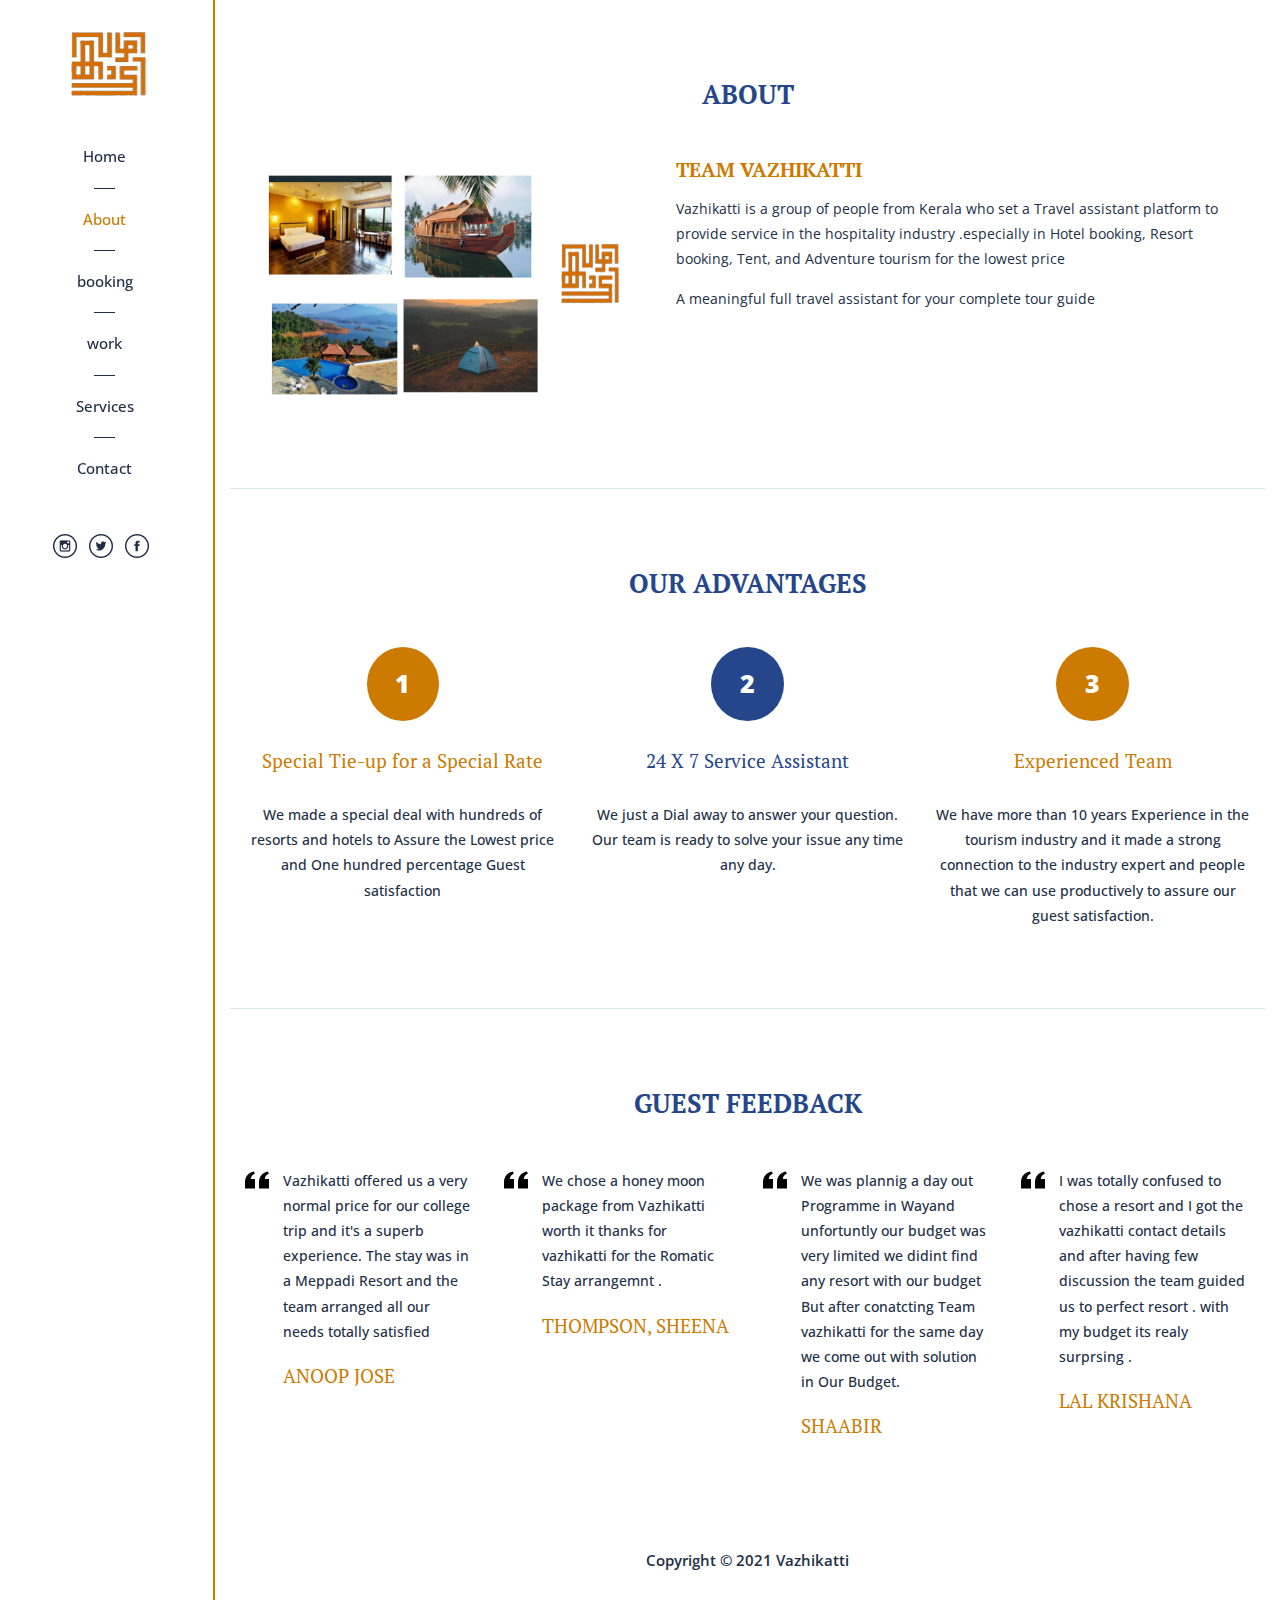
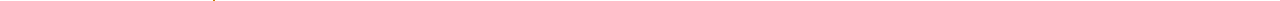
<file: about.html>
<!--
Author: W3layouts
Author URL: http://w3layouts.com
License: Creative Commons Attribution 3.0 Unported
License URL: http://creativecommons.org/licenses/by/3.0/
-->
<!DOCTYPE html>
<html>
<head>
	<title>VAZHIKATTI A COMPLETE TRAVEL PARTNER RESORT AND HOTEL BOOKING </title>
	<!--fonts-->
		<link href='http://fonts.googleapis.com/css?family=Open+Sans:300italic,400italic,600italic,700italic,800italic,400,300,600,700,800' rel='stylesheet' type='text/css'>
		<link href='http://fonts.googleapis.com/css?family=PT+Serif:400,700,400italic,700italic' rel='stylesheet' type='text/css'>
	<!--//fonts-->
		<link href="css/bootstrap.css" rel="stylesheet" type="text/css" media="all" />
		<link href="css/style.css" rel="stylesheet" type="text/css" media="all" />
	<!-- for-mobile-apps -->
		<meta name="viewport" content="width=device-width, initial-scale=1">
		<meta http-equiv="Content-Type" content="text/html; charset=utf-8" />
		<meta name="keywords" content="Promenade Responsive web template, Bootstrap Web Templates, Flat Web Templates, Andriod Compatible web template, 
		Smartphone Compatible web template, free webdesigns for Nokia, Samsung, LG, SonyErricsson, Motorola web design" />
		<script type="application/x-javascript"> addEventListener("load", function() { setTimeout(hideURLbar, 0); }, false); function hideURLbar(){ window.scrollTo(0,1); } </script>
	<!-- //for-mobile-apps -->
	<!-- js -->
		<script type="text/javascript" src="js/jquery.min.js"></script>
	<!-- js -->
</head>
<body>
<!-- banner -->
<div class="banner">
		<div class="col-md-2 banner-left">
			<div class="banner-fix">
				<div class="logo">
					<a href="index.html"><img src="images/logo.png" alt=""/></a>
				</div>
				<div class="navigation">
					<span class="menu"><img src="images/menu.png" alt=""/></span>
					<ul class="nav1">
						<li><a href="index.html">Home</a></li>
						<li><span></span></li>
						<li><a class="active" href="about.html">About</a></li>
						<li><span></span></li>
						<li><a href="booking.html">booking</a></li>
						<li><span></span></li>
						<li><a href="index.html">work</a></li>
						<li><span></span></li>
						<li><a href="booking.html">Services</a></li>
						<li><span></span></li>
						<li><a href="contact.html">Contact</a></li>
					</ul>
					<!-- script for menu -->
										<script> 
											$( "span.menu" ).click(function() {
											$( "ul.nav1" ).slideToggle( 300, function() {
											 // Animation complete.
											});
											});
										</script>
					<!-- //script for menu -->
				</div>
				<div class="social-icons">
					<ul>
						<li><a class="square" href="#"></a></li>
						<li><a class="twitt" href="#"></a></li>
						<li><a class="facebook" href="#"></a></li>		
					</ul>
				</div>
			</div>
		</div>
		<div class="col-md-10 banner-right">
			<div class="about">
					<div class="help-info">
						<h3>ABOUT</h3>
					</div>
					<div class="about-grids">
						<div class="col-md-5 about-grid-left">
							<img class="img-responsive" src="images/pic2.jpg" alt=""/>
						</div>
						<div class="col-md-7 about-grid">
							<h3>TEAM VAZHIKATTI </h3>
							<p>Vazhikatti is a group of people from Kerala who set a Travel assistant platform to provide service in the hospitality industry .<span>especially in Hotel booking, Resort booking, Tent, and Adventure tourism for the lowest price 
							 </span></p>
							<p>A meaningful full travel assistant for your complete tour guide</p>
						</div>
						<div class="clearfix"></div>
					</div>
			</div>
			<div class="about-bottom-level">
				<div class="help-info">
						<h3>OUR ADVANTAGES</h3>
				</div>
				<div class="about-bott-grids">
					<div class="col-md-4 about-bt-grid">
						<p>1</p>
						<h3>Special Tie-up for a Special Rate </h3>
						<h4>We made a special deal with hundreds of resorts and hotels to Assure the Lowest price and 
							One hundred percentage Guest satisfaction </h4>
					</div>
					<div class="col-md-4 about-bt-grid">
						<p class="two">2</p>
						<h3 class="two">24 X 7 Service Assistant</h3>
						<h4>We just a Dial away to answer your question. Our team is ready to solve your issue any time any day. </h4>
					</div>
					<div class="col-md-4 about-bt-grid">
						<p>3</p>
						<h3>Experienced Team</h3>
						<h4>We have more than 10 years Experience in the tourism industry and it made a strong connection to the industry expert and people that we can use productively to assure our guest satisfaction. </h4>
					</div>
					<div class="clearfix"></div>
				</div>
			</div>
			<div class="about-bottom-last">
				<div class="help-info">
					<h3>GUEST FEEDBACK</h3>
				</div>
				<div class="client-say-grids">
					<div class="col-md-3 client-say-grid">
						<h3>Vazhikatti offered us a very normal price for our college trip and it's a superb experience. The stay was in a Meppadi Resort and the team arranged all our needs totally satisfied  </h3>
						<p>ANOOP JOSE</p>
					</div>
					<div class="col-md-3 client-say-grid">
						<h3>We chose a honey moon package from Vazhikatti worth it thanks for vazhikatti for the Romatic Stay arrangemnt . </h3>
						<p>THOMPSON, SHEENA</p>
					</div>
					<div class="col-md-3 client-say-grid">
						<h3>We was plannig a day out Programme in Wayand unfortuntly our budget was very limited we didint find any resort with our budget But after conatcting Team vazhikatti for the same day we come out with solution in Our Budget. </h3>
						<p>SHAABIR</p>
					</div>
					<div class="col-md-3 client-say-grid">
						<h3>I was totally confused to chose a resort and I got the vazhikatti contact details and after having few discussion the team guided us to perfect resort . with my budget its realy surprsing .</h3>
						<p>LAL KRISHANA</p>
					</div>
					<div class="clearfix"></div>
				</div>
			</div>
			<div class="footer">
				<p>Copyright &copy; 2021 Vazhikatti  </a></p>
			</div>
		</div>
		<div class="clearfix"></div>
</div>
<!-- //banner -->
</body>
</html>
</file>
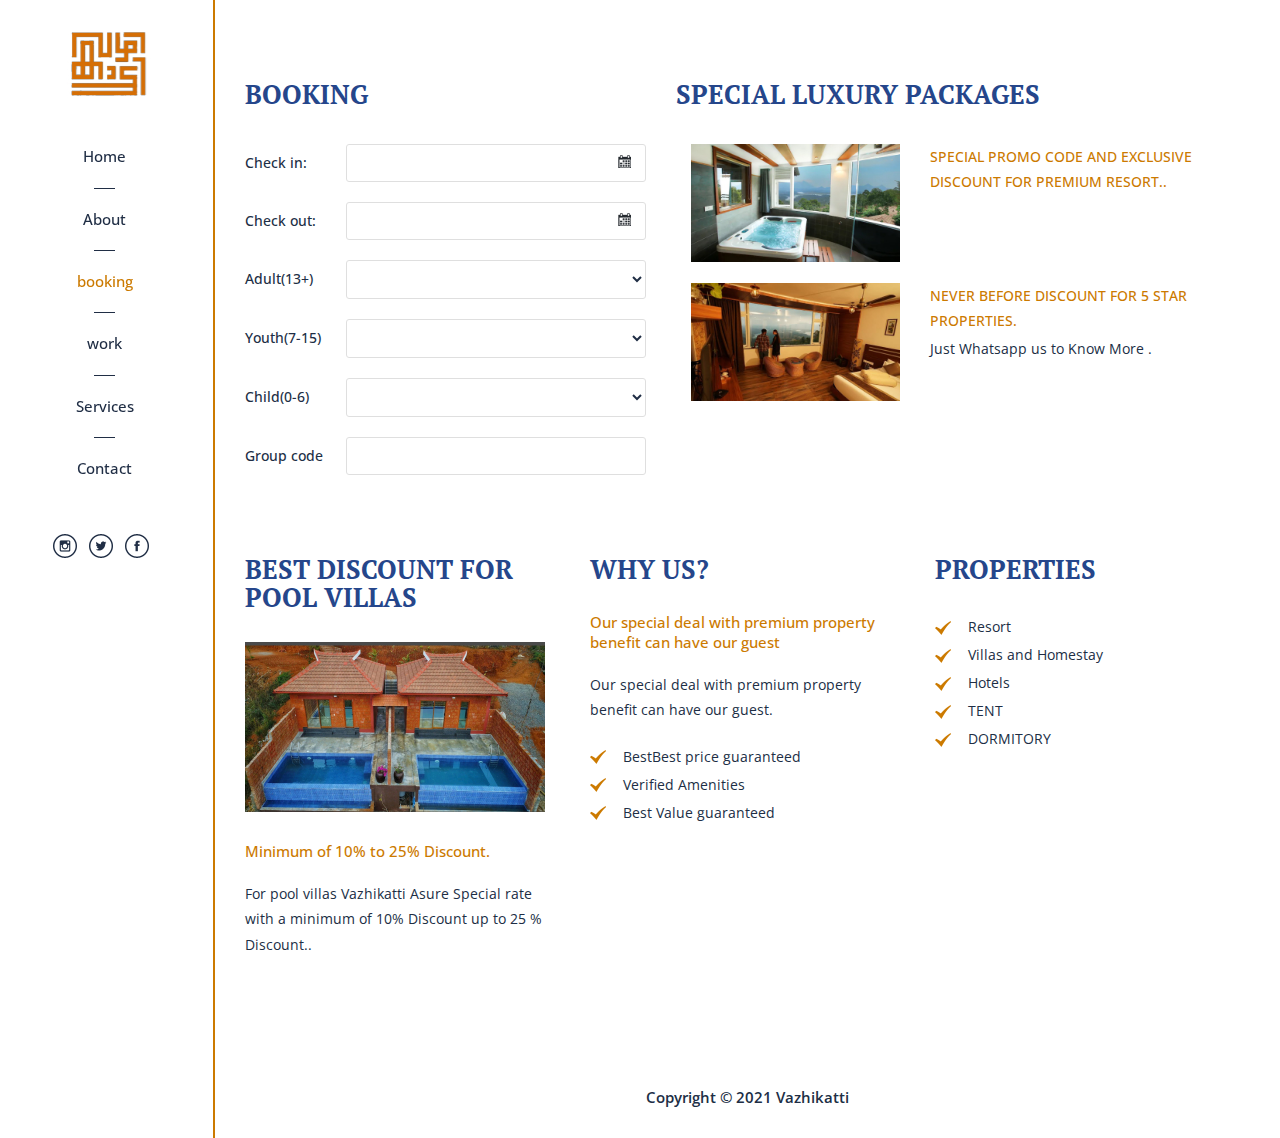
<file: booking.html>
<!--
Author: W3layouts
Author URL: http://w3layouts.com
License: Creative Commons Attribution 3.0 Unported
License URL: http://creativecommons.org/licenses/by/3.0/
-->
<!DOCTYPE html>
<html>
<head>
	<title>VAZHIKATTI A COMPLETE TRAVEL PLANNER RESORT AND HOTEL BOOKING</title>
	<!--fonts-->
		<link href='http://fonts.googleapis.com/css?family=Open+Sans:300italic,400italic,600italic,700italic,800italic,400,300,600,700,800' rel='stylesheet' type='text/css'>
		<link href='http://fonts.googleapis.com/css?family=PT+Serif:400,700,400italic,700italic' rel='stylesheet' type='text/css'>
	<!--//fonts-->
		<link href="css/bootstrap.css" rel="stylesheet" type="text/css" media="all" />
		<link href="css/style.css" rel="stylesheet" type="text/css" media="all" />
	<!-- for-mobile-apps -->
		<meta name="viewport" content="width=device-width, initial-scale=1">
		<meta http-equiv="Content-Type" content="text/html; charset=utf-8" />
		<meta name="keywords" content="Promenade Responsive web template, Bootstrap Web Templates, Flat Web Templates, Andriod Compatible web template, 
		Smartphone Compatible web template, free webdesigns for Nokia, Samsung, LG, SonyErricsson, Motorola web design" />
		<script type="application/x-javascript"> addEventListener("load", function() { setTimeout(hideURLbar, 0); }, false); function hideURLbar(){ window.scrollTo(0,1); } </script>
	<!-- //for-mobile-apps -->
	<!-- js -->
		<script type="text/javascript" src="js/jquery.min.js"></script>
	<!-- js -->
</head>
<body>
<!-- banner -->
<div class="banner">
		<div class="col-md-2 banner-left">
			<div class="banner-fix">
				<div class="logo">
					<a href="index.html"><img src="images/logo.png" alt=""/></a>
				</div>
				<div class="navigation">
					<span class="menu"><img src="images/menu.png" alt=""/></span>
					<ul class="nav1">
						<li><a href="index.html">Home</a></li>
						<li><span></span></li>
						<li><a href="about.html">About</a></li>
						<li><span></span></li>
						<li><a class="active" href="booking.html">booking</a></li>
						<li><span></span></li>
						<li><a href="index.html">work</a></li>
						<li><span></span></li>
						<li><a href="about.html">Services</a></li>
						<li><span></span></li>
						<li><a href="contact.html">Contact</a></li>
					</ul>
					<!-- script for menu -->
										<script> 
											$( "span.menu" ).click(function() {
											$( "ul.nav1" ).slideToggle( 300, function() {
											 // Animation complete.
											});
											});
										</script>
					<!-- //script for menu -->
				</div>
				<div class="social-icons">
					<ul>
						<li><a class="square" href="#"></a></li>
						<li><a class="twitt" href="#"></a></li>
						<li><a class="facebook" href="#"></a></li>		
					</ul>
				</div>
			</div>
		</div>
		<div class="col-md-10 banner-right">
			<!--start-booking-->
			<div class="booking">
					<div class="booking-main">
						<div class="booking-top">
							<div class="col-md-5 booking-top-left">
								<h4>BOOKING </h4>
								<div class="booking-form">
									<div class="b_room">
										<div class="booking_room">
											<div class="reservation">
												<ul>		
													 <li  class="span1_of_1 left">
														<div class="book-text">
															<h5>Check in:</h5>
														 </div>
														 <div class="book_date">
															 <form>
															 <input class="date" id="datepicker" type="text" value="" onfocus="this.value = '';" onblur="if (this.value == '') {this.value = '';}" required=>
															 </form>
														 </div>
														 <div class="clearfix"></div>					
													 </li>
													 <li  class="span1_of_1 left">
														 <div class="book-text">
															<h5>Check out:</h5>
														 </div>
														 <div class="book_date">
														 <form>
															<input class="date" id="datepicker1" type="text" value="" onfocus="this.value = '';" onblur="if (this.value == '') {this.value = '';}" required=>
														 </form>
														 </div>
														 <div class="clearfix"></div>		
													 </li>
													  <li class="span1_of_1">
														 <div class="book-text">
															<h5>Adult(13+)</h5>
														 </div>
														 <!--start section_room-->
														 <div class="book_date">
															  <select id="country" onchange="change_country(this.value)" class="frm-field required">
																	<option value="null"></option>
																	<option value="null">1</option>         
																	<option value="AX">2</option>
																	<option value="AX">3</option>
																	<option value="AX">4</option>
															  </select>
														 </div>
														 <div class="clearfix"></div>	
													 </li>
													 <li class="span1_of_1">
														 <div class="book-text">
															<h5>Youth(7-15)</h5>
														 </div>
														 <!--start section_room-->
														 <div class="book_date">
															  <select id="country" onchange="change_country(this.value)" class="frm-field required">
																	<option value="null"></option>
																	<option value="null">1</option>         
																	<option value="AX">2</option>
																	<option value="AX">3</option>
																	<option value="AX">4</option>
															  </select>
														 </div>
														 <div class="clearfix"></div>	
													 </li>
													 <li class="span1_of_1">
														 <div class="book-text">
															<h5>Child(0-6)</h5>
														 </div>
														 <!--start section_room-->
														 <div class="book_date">
															  <select id="country" onchange="change_country(this.value)" class="frm-field required">
																	<option value="null"></option>
																	<option value="null">1</option>         
																	<option value="AX">2</option>
																	<option value="AX">3</option>
																	<option value="AX">4</option>
															  </select>
														 </div>
														 <div class="clearfix"></div>	
													 </li>
													 <li  class="span1_of_1 left">
														  <div class="book-text">
															<h5>Group code</h5>
														 </div>
														 <div class="book_date">
															 <form>
																<input type="text" placeholder="" required="">
															 </form>
														 </div>
														 <div class="clearfix"></div>						
													 </li>
													 <div class="clearfix"></div>
												</ul>
											 </div>
										</div>
										<div class="clearfix"></div>
									</div>
									<!---->
									
								</div>
							</div>
							<div class="col-md-7 booking-top-right">
								<h4>SPECIAL LUXURY PACKAGES</h4>
								<div class="book-bottom">
									<div class="col-md-5 book-bottom-left">
										<a href="#"><img class="img-responsive" src="images/b1.jpg" alt=""></a>
									</div>
									<div class="col-md-7 book-bottom-right">
										<h6><a href="#">SPECIAL PROMO CODE AND EXCLUSIVE DISCOUNT FOR PREMIUM RESORT..</a></h6>
										
									</div>
									<div class="clearfix"></div>
								</div>
								<div class="book-bottom-one">
									<div class="col-md-5 book-bottom-left">
										<a href="#"><img class="img-responsive" src="images/b2.jpg" alt=""></a>
									</div>
									<div class="col-md-7 book-bottom-right">
										<h6><a href="#">NEVER BEFORE DISCOUNT FOR 5 STAR PROPERTIES.</a></h6>
										<p>Just Whatsapp us to Know More .</p>
									</div>
									<div class="clearfix"></div>
								</div>
								
							</div>
							<div class="clearfix"></div>
						</div>
						<div class="b-bottom-grids">
							<div class="col-md-4 b-bottom-right">
										<h4>BEST DISCOUNT FOR POOL VILLAS</h4>
										<a href="#"><img class="img-responsive" src="images/b3.jpg" alt=""></a>
										<h5><a href="#">Minimum of 10% to 25% Discount.</a></h5>
										<p>For pool villas Vazhikatti Asure Special rate with a minimum of 10% Discount up to 25 % Discount..</p>
							</div>
							<div class="col-md-4 b-bottom-left">
										<h4>Why Us?</h4>
										<h5><a href="#">Our special deal with premium property benefit can have our guest </a></h5>
										<p>Our special deal with premium property benefit can have our guest.</p>
										<ul class="popular a">
											<li><a href="#"><i> </i>BestBest price guaranteed
												
												</a></li>
											<li><a href="#"><i> </i>Verified Amenities </a></li>
											<li><a href="#"><i> </i>Best Value guaranteed</a></li>
										</ul>
							</div>
							<div class="col-md-4 properties">
								<h6>Properties</h6>
									<ul class="popular">
												<li><a href="#"><i> </i>Resort
													</a></li>
												<li><a href="#"><i> </i>Villas and Homestay </a></li>
												<li><a href="#"><i> </i>Hotels</a></li>
												<li><a href="#"><i> </i>TENT </a></li>
												<li><a href="#"><i> </i>DORMITORY </a></li>	
									</ul>
							</div>
							<div class="clearfix"></div>
						</div>		
					</div>
			
			</div>
			<!--end-booking-->
			<!--strat-date-piker-->
				<link rel="stylesheet" href="css/jquery-ui.css" />
				<script src="js/jquery-ui.js"></script>
				<script>
					$(function() {
						$( "#datepicker,#datepicker1" ).datepicker();
						});
				</script>
			<!--//End-date-piker-->	
			<div class="footer">
				<p>Copyright &copy; 2021 Vazhikatti <a</a></p>
			</div>
		</div>
		<div class="clearfix"></div>
</div>
<!-- //banner -->
</body>
</html>
</file>
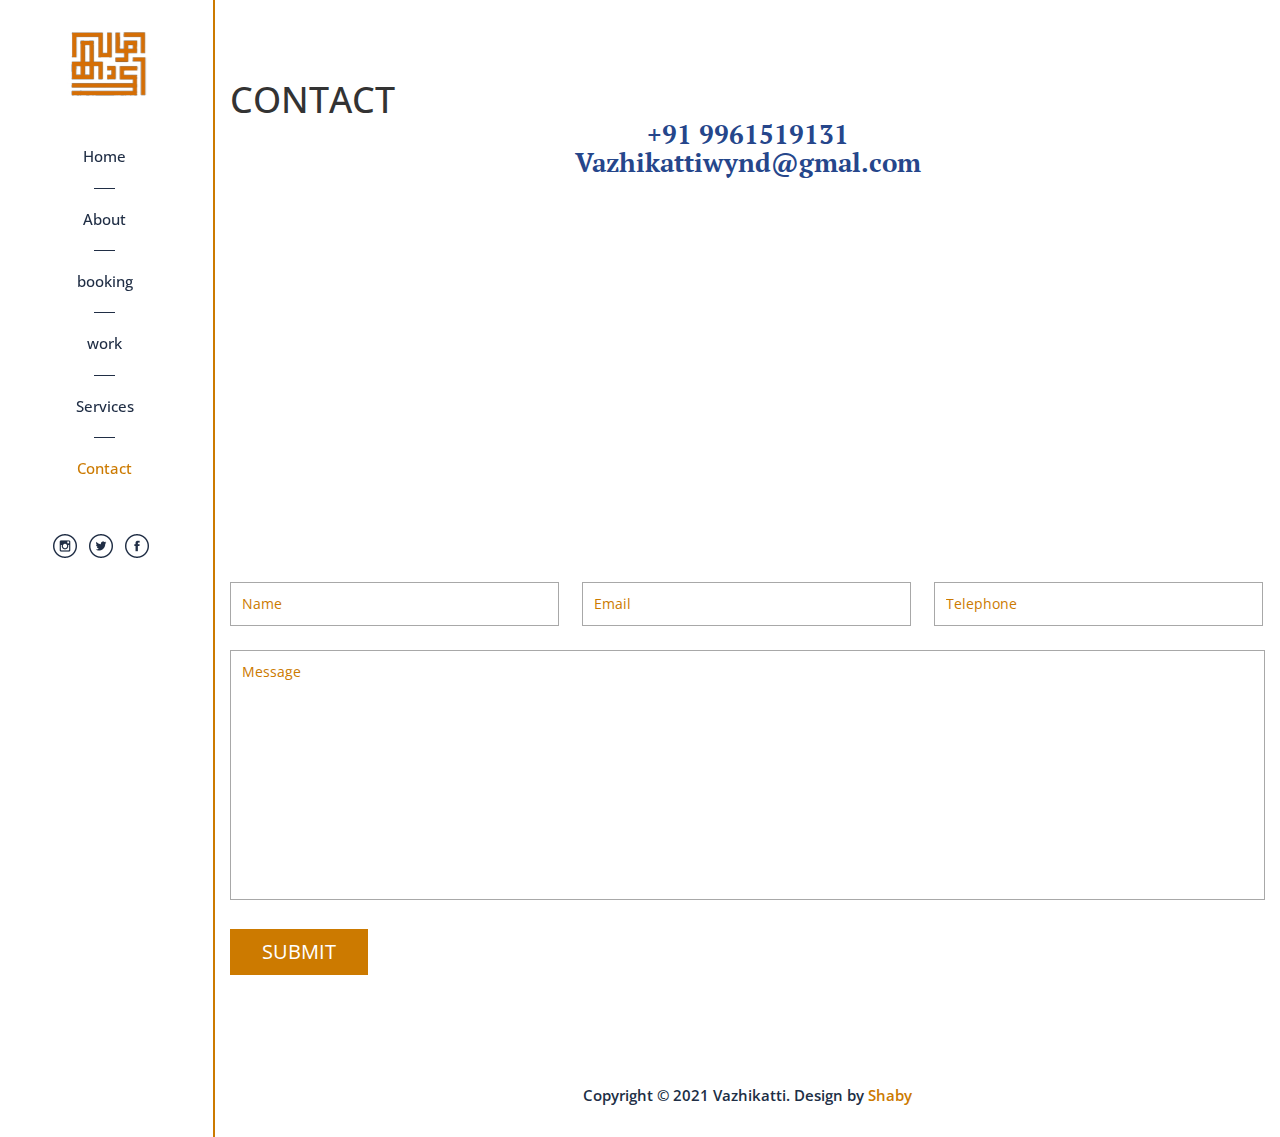
<file: contact.html>
<!--
Author: W3layouts
Author URL: http://w3layouts.com
License: Creative Commons Attribution 3.0 Unported
License URL: http://creativecommons.org/licenses/by/3.0/
-->
<!DOCTYPE html>
<html>
<head>
	<title>VAZHIKATTIl HOTEL AND RESORT BOOKING</title>
	<!--fonts-->
		<link href='http://fonts.googleapis.com/css?family=Open+Sans:300italic,400italic,600italic,700italic,800italic,400,300,600,700,800' rel='stylesheet' type='text/css'>
		<link href='http://fonts.googleapis.com/css?family=PT+Serif:400,700,400italic,700italic' rel='stylesheet' type='text/css'>
	<!--//fonts-->
		<link href="css/bootstrap.css" rel="stylesheet" type="text/css" media="all" />
		<link href="css/style.css" rel="stylesheet" type="text/css" media="all" />
	<!-- for-mobile-apps -->
		<meta name="viewport" content="width=device-width, initial-scale=1">
		<meta http-equiv="Content-Type" content="text/html; charset=utf-8" />
		<meta name="keywords" content="Promenade Responsive web template, Bootstrap Web Templates, Flat Web Templates, Andriod Compatible web template, 
		Smartphone Compatible web template, free webdesigns for Nokia, Samsung, LG, SonyErricsson, Motorola web design" />
		<script type="application/x-javascript"> addEventListener("load", function() { setTimeout(hideURLbar, 0); }, false); function hideURLbar(){ window.scrollTo(0,1); } </script>
	<!-- //for-mobile-apps -->
	<!-- js -->
		<script type="text/javascript" src="js/jquery.min.js"></script>
	<!-- js -->
</head>
<body>
<!-- banner -->
<div class="banner">
		<div class="col-md-2 banner-left">
			<div class="banner-fix">
				<div class="logo">
					<a href="index.html"><img src="images/logo.png" alt=""/></a>
				</div>
				<div class="navigation">
					<span class="menu"><img src="images/menu.png" alt=""/></span>
					<ul class="nav1">
						<li><a href="index.html">Home</a></li>
						<li><span></span></li>
						<li><a href="about.html">About</a></li>
						<li><span></span></li>
						<li><a href="booking.html">booking</a></li>
						<li><span></span></li>
						<li><a href="index.html">work</a></li>
						<li><span></span></li>
						<li><a href="booking.html">Services</a></li>
						<li><span></span></li>
						<li><a class="active" href="contact.html">Contact</a></li>
					</ul>
					<!-- script for menu -->
										<script> 
											$( "span.menu" ).click(function() {
											$( "ul.nav1" ).slideToggle( 300, function() {
											 // Animation complete.
											});
											});
										</script>
					<!-- //script for menu -->
				</div>
				<div class="social-icons">
					<ul>
						<li><a class="square" href="#"></a></li>
						<li><a class="twitt" href="#"></a></li>
						<li><a class="facebook" href="#"></a></li>		
					</ul>
				</div>
			</div>
		</div>
		<div class="col-md-10 banner-right">
			<div class="contact-page">
				<div class="contact-info">
					<h1>CONTACT</h1>
					<h3>+91 9961519131</h3>
					<h3>Vazhikattiwynd@gmal.com</h3>
				</div>
				<div class="contact-map">
					<iframe src="https://www.google.com/maps/embed?pb=!1m18!1m12!1m3!1d3906.5186575445205!2d76.18838211480946!3d11.728465722473054!2m3!1f0!2f0!3f0!3m2!1i1024!2i768!4f13.1!3m3!1m2!1s0x0%3A0x680d8cbe615f355c!2sVazhi%20Katti%20Resort%20and%20Hotel%20Reservation!5e0!3m2!1sen!2sin!4v1620056641753!5m2!1sen!2sin" width="600" height="450" style="border:0;" allowfullscreen="" loading="lazy"></iframe>				</div>
					
					<div class="contact-form">
					<form>
							<input type="text" value="Name" onfocus="this.value = '';" onblur="if (this.value == '') {this.value = 'Name';}" required="">
							<input type="text" value="Email" onfocus="this.value = '';" onblur="if (this.value == '') {this.value = 'Email';}" required="">
							<input type="text" value="Telephone" onfocus="this.value = '';" onblur="if (this.value == '') {this.value = 'Telephone';}" required="">
							<textarea type="text" onfocus="this.value = '';" onblur="if (this.value == '') {this.value = 'Message...';}" required="">Message</textarea>
							<button class="btn1">SUBMIT</button>
					</form>
				</div>
			</div>	
			<div class="footer">
				<p>Copyright &copy; 2021 Vazhikatti. Design by <a href="http://google.com/"> Shaby</a></p>
			</div>
		</div>
		<div class="clearfix"></div>
</div>
<!-- //banner -->
</body>
</html>
</file>
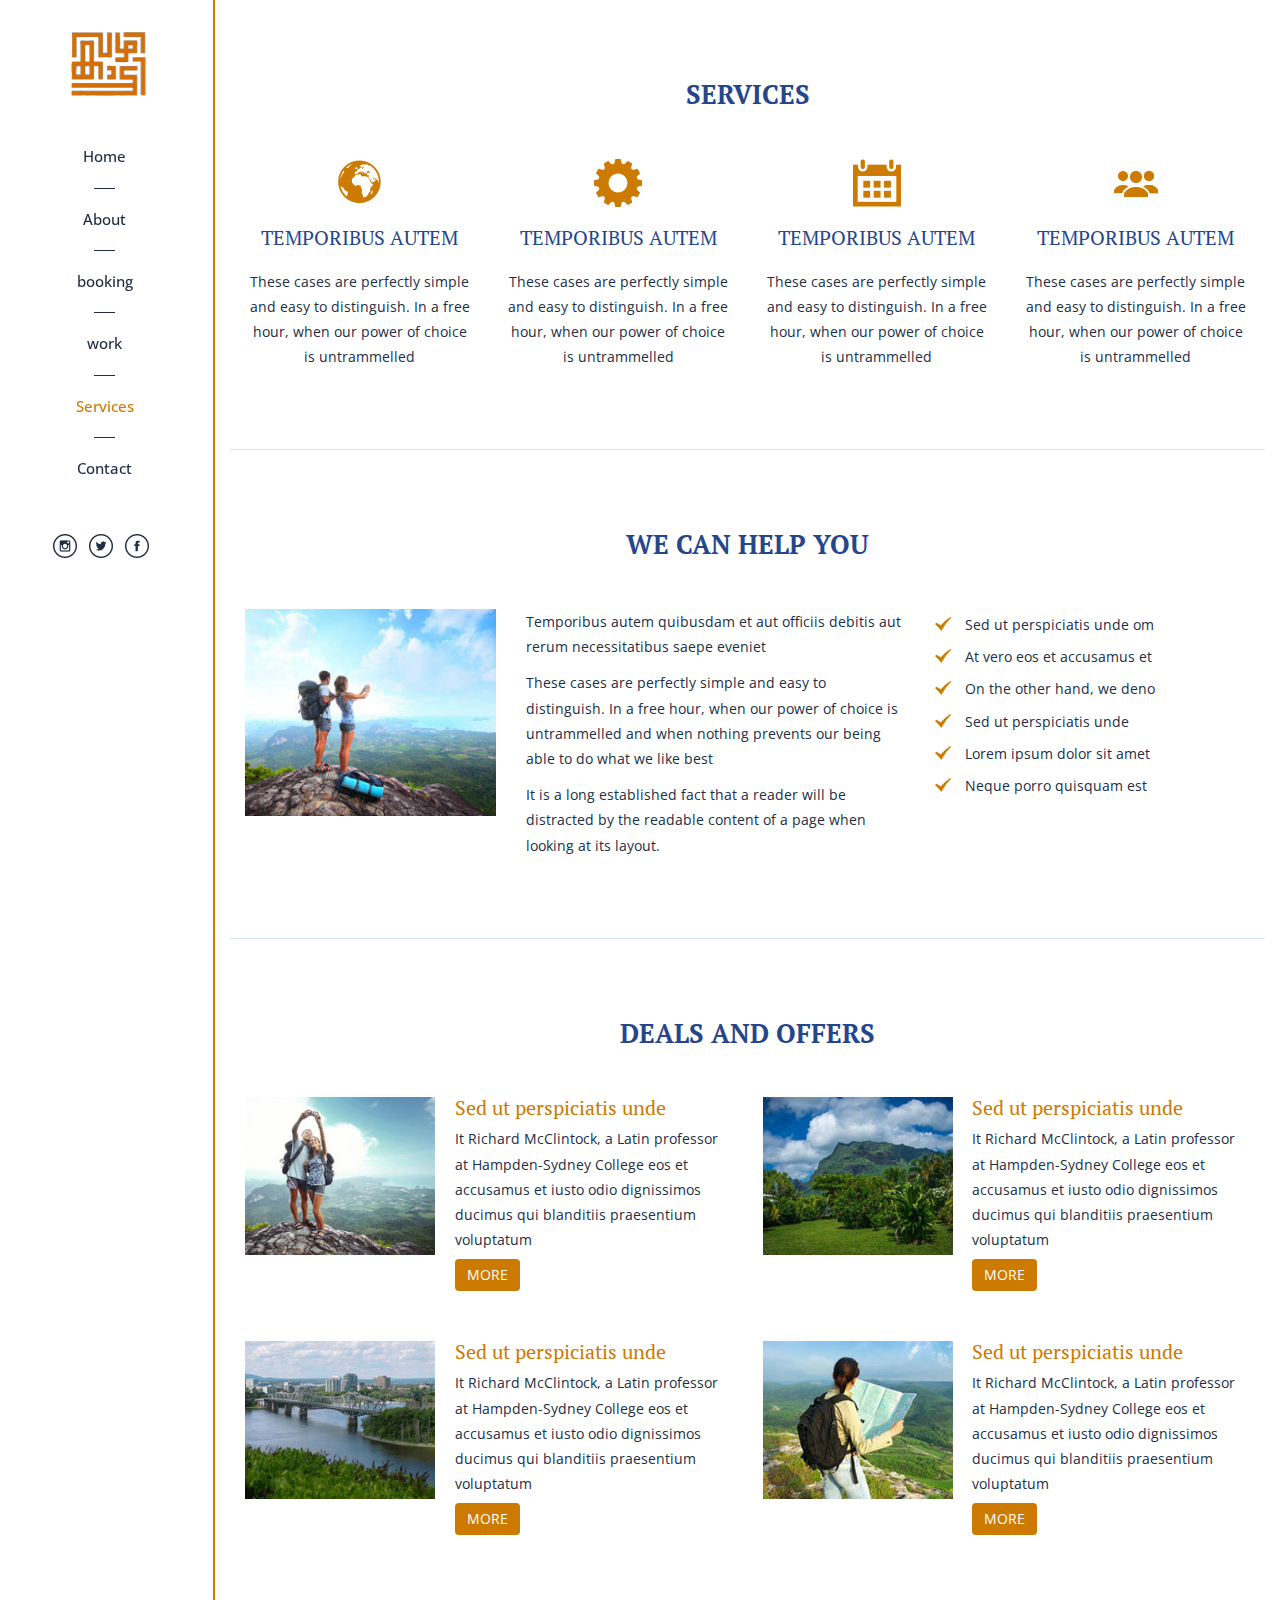
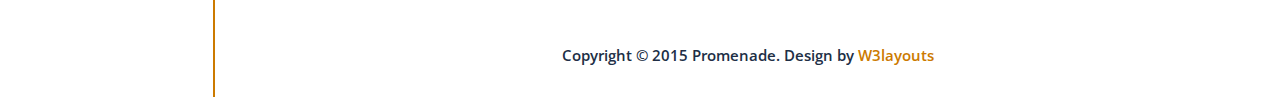
<file: services.html>
<!--
Author: W3layouts
Author URL: http://w3layouts.com
License: Creative Commons Attribution 3.0 Unported
License URL: http://creativecommons.org/licenses/by/3.0/
-->
<!DOCTYPE html>
<html>
<head>
	<title>VAZHIKATTI TRAVEL PARTNER</title>
	<!--fonts-->
		<link href='http://fonts.googleapis.com/css?family=Open+Sans:300italic,400italic,600italic,700italic,800italic,400,300,600,700,800' rel='stylesheet' type='text/css'>
		<link href='http://fonts.googleapis.com/css?family=PT+Serif:400,700,400italic,700italic' rel='stylesheet' type='text/css'>
	<!--//fonts-->
		<link href="css/bootstrap.css" rel="stylesheet" type="text/css" media="all" />
		<link href="css/style.css" rel="stylesheet" type="text/css" media="all" />
	<!-- for-mobile-apps -->
		<meta name="viewport" content="width=device-width, initial-scale=1">
		<meta http-equiv="Content-Type" content="text/html; charset=utf-8" />
		<meta name="keywords" content="Promenade Responsive web template, Bootstrap Web Templates, Flat Web Templates, Andriod Compatible web template, 
		Smartphone Compatible web template, free webdesigns for Nokia, Samsung, LG, SonyErricsson, Motorola web design" />
		<script type="application/x-javascript"> addEventListener("load", function() { setTimeout(hideURLbar, 0); }, false); function hideURLbar(){ window.scrollTo(0,1); } </script>
	<!-- //for-mobile-apps -->
	<!-- js -->
		<script type="text/javascript" src="js/jquery.min.js"></script>
	<!-- js -->
</head>
<body>
<!-- banner -->
<div class="banner">
		<div class="col-md-2 banner-left">
			<div class="banner-fix">
				<div class="logo">
					<a href="index.html"><img src="images/logo.png" alt=""/></a>
				</div>
				<div class="navigation">
					<span class="menu"><img src="images/menu.png" alt=""/></span>
					<ul class="nav1">
						<li><a href="index.html">Home</a></li>
						<li><span></span></li>
						<li><a href="about.html">About</a></li>
						<li><span></span></li>
						<li><a href="booking.html">booking</a></li>
						<li><span></span></li>
						<li><a href="404.html">work</a></li>
						<li><span></span></li>
						<li><a class="active" href="services.html">Services</a></li>
						<li><span></span></li>
						<li><a href="contact.html">Contact</a></li>
					</ul>
					<!-- script for menu -->
										<script> 
											$( "span.menu" ).click(function() {
											$( "ul.nav1" ).slideToggle( 300, function() {
											 // Animation complete.
											});
											});
										</script>
					<!-- //script for menu -->
				</div>
				<div class="social-icons">
					<ul>
						<li><a class="square" href="#"></a></li>
						<li><a class="twitt" href="#"></a></li>
						<li><a class="facebook" href="#"></a></li>		
					</ul>
				</div>
			</div>
		</div>
		<div class="col-md-10 banner-right">
			<div class="ser-first">
				<div class="services-info">
					<h3>SERVICES</h3>
				</div>
				<div class="ser-first-grids">
					<div class="col-md-3 ser-first-grid text-center">
						<div class="ser-fir-img"><img src="images/globe.png" alt=" "/></div>
						<h3>TEMPORIBUS AUTEM</h3>
						<p>These cases are perfectly simple and easy to distinguish. 
							In a free hour, when our power of choice is untrammelled</p>
					</div>
					<div class="col-md-3 ser-first-grid text-center">
						<div class="ser-fir-img"><img src="images/sett.png" alt=" "/></div>
						<h3>TEMPORIBUS AUTEM</h3>
						<p>These cases are perfectly simple and easy to distinguish. 
							In a free hour, when our power of choice is untrammelled</p>
					</div>
					<div class="col-md-3 ser-first-grid text-center">
						<div class="ser-fir-img"><img src="images/cale.png" alt=" "/></div>
						<h3>TEMPORIBUS AUTEM</h3>
						<p>These cases are perfectly simple and easy to distinguish. 
							In a free hour, when our power of choice is untrammelled</p>
					</div>
					<div class="col-md-3 ser-first-grid text-center">
						<div class="ser-fir-img"><img src="images/peo.png" alt=" "/></div>
						<h3>TEMPORIBUS AUTEM</h3>
						<p>These cases are perfectly simple and easy to distinguish. 
							In a free hour, when our power of choice is untrammelled</p>
					</div>
					<div class="clearfix"></div>
				</div>
			</div>
			<div class="services-top">
				<div class="services-info">
					<h3>WE CAN HELP YOU</h3>
				</div>
				<div class="ser-top-grids">
					<div class="col-md-8 ser-top-grid">
						<div class="ser-top-img">
							<img src="images/pic3.jpg" alt=" "/>
						</div>
						<div class="ser-top-txt">
							<p>Temporibus autem quibusdam et aut officiis debitis 
							aut rerum necessitatibus saepe eveniet </p>
							<p>These cases are perfectly simple and easy to distinguish. 
							In a free hour, when our power of choice is untrammelled and 
							when nothing prevents our being able to do what we like best</p>
							<p>It is a long established fact that a reader will be distracted by the 
							readable content of a page when looking at its layout.</p>
						</div>
						<div class="clearfix"></div>
					</div>
					<div class="col-md-4 ser-top-grid">
						<ul>
							<li><a href="#">Sed ut perspiciatis unde om</a></li>
							<li><a href="#">At vero eos et accusamus et</a></li>
							<li><a href="#">On the other hand, we deno</a></li>
							<li><a href="#">Sed ut perspiciatis unde </a></li>
							<li><a href="#">Lorem ipsum dolor sit amet</a></li>
							<li><a href="#">Neque porro quisquam est </a></li>
						</ul>
					</div>
					<div class="clearfix"></div>
				</div>
			</div>
			<div class="services">
				<div class="services-info">
					<h3>DEALS AND OFFERS</h3>
				</div>
				<div class="services-grids">
					<div class="row">
						<div class="col-md-6 services-grid">
								<div class="ser-img">
									<img src="images/pic1.jpg" alt=" "/>
								</div>
								<div class="caption">
									<h3>Sed ut perspiciatis unde</h3>
									<p>It Richard McClintock, a Latin professor at Hampden-Sydney College eos et accusamus et iusto odio dignissimos ducimus qui blanditiis praesentium voluptatum</p>
									<p><a href="#" class="btn btn-primary" role="button">MORE</a></p>
								</div>
								<div class="clearfix"></div>
						</div>
						<div class="col-md-6 services-grid">
								<div class="ser-img">
									<img src="images/pic6.jpg" alt=" "/>
								</div>
								<div class="caption">
									<h3>Sed ut perspiciatis unde</h3>
									<p>It Richard McClintock, a Latin professor at Hampden-Sydney College eos et accusamus et iusto odio dignissimos ducimus qui blanditiis praesentium voluptatum</p>
									<p><a href="#" class="btn btn-primary" role="button">MORE</a></p>
								</div>
								<div class="clearfix"></div>
						</div>
						<div class="col-md-6 services-grid">
								<div class="ser-img">
									<img src="images/pic4.jpg" alt=" "/>
								</div>
								<div class="caption">
									<h3>Sed ut perspiciatis unde</h3>
									<p>It Richard McClintock, a Latin professor at Hampden-Sydney College eos et accusamus et iusto odio dignissimos ducimus qui blanditiis praesentium voluptatum</p>
									<p><a href="#" class="btn btn-primary" role="button">MORE</a></p>
								</div>
								<div class="clearfix"></div>
						</div>
						<div class="col-md-6 services-grid">
								<div class="ser-img">
									<img src="images/pic5.jpg" alt=" "/>
								</div>
								<div class="caption">
									<h3>Sed ut perspiciatis unde</h3>
									<p>It Richard McClintock, a Latin professor at Hampden-Sydney College eos et accusamus et iusto odio dignissimos ducimus qui blanditiis praesentium voluptatum</p>
									<p><a href="#" class="btn btn-primary" role="button">MORE</a></p>
								</div>
								<div class="clearfix"></div>
						</div>
						<div class="clearfix"></div>
					</div>
				</div>
			</div>
			<div class="footer">
				<p>Copyright &copy; 2015 Promenade. Design by <a href="http://w3layouts.com/"> W3layouts</a></p>
			</div>
		</div>
		<div class="clearfix"></div>
</div>

<!-- //banner -->
</body>
</html>
</file>
<file: css/style.css>
/*--
Author: W3layouts
Author URL: http://w3layouts.com
License: Creative Commons Attribution 3.0 Unported
License URL: http://creativecommons.org/licenses/by/3.0/
--*/
body{
	margin:0;
	font-family: 'Open Sans', sans-serif;
}
body a{
	transition: 0.5s all ease;
	-webkit-transition: 0.5s all ease;
	-moz-transition: 0.5s all ease;
	-o-transition: 0.5s all ease;
	-ms-transition: 0.5s all ease;
}
h1,h2,h3,h4,h5,h6{
	margin:0;			   
}
p{
	margin:0;
}
ul,label{
	margin:0;
	padding:0;
}
body a:hover{
	text-decoration:none;
}
/*--banner--*/
.logo img{
width:100%
}
.logo{
  width: 55%;
  margin: 30px auto 0 auto;
  }
.logo a img{
display:block;
}
.banner-infoa{
border:10px solid #cc7a00;
background: url(../images/banner3.jpg) no-repeat 0px 0px;
background-size: cover;
-webkit-background-size: cover;
-moz-background-size: cover;
-o-background-size: cover;
min-height:665px;
}
.banner-infob{
border:10px solid #cc7a00;
background: url(../images/banner.jpg) no-repeat 0px 0px;
background-size: cover;
-webkit-background-size: cover;
-moz-background-size: cover;
-o-background-size: cover;
min-height:665px;
}
.banner-infoc{
border:10px solid #cc7a00;
background: url(../images/banner4.jpg) no-repeat 0px 0px;
background-size: cover;
-webkit-background-size: cover;
-moz-background-size: cover;
-o-background-size: cover;
min-height:665px;
}

/*-- menu --*/
.navigation span{
	display:none;
}
/*-- //menu --*/
.navigation ul{
	padding:0;
	margin:80px 0 0 0;
	}
.navigation ul li{
	display:block;
	text-align:center;
	}
.navigation ul li a {
	font-size: 15px;
	color:#202e45;
	font-weight: 500;
	text-decoration: none;
	}
.navigation ul li a:hover,.navigation ul li a.active {
color:#cc7a00;
}
.banner-fix{
width: 14%;
position:fixed;
}
.navigation ul li span{
background:#202e45;
display: block;
height:1px;
width: 12%;
margin: 20px auto;
}
.social-icons ul{
text-align:center;
padding:0;
margin: 80px 0 0 0;
}
.social-icons ul li{
display:inline-block;
margin-right:8px;
}
.social-icons ul li a.square{
background: url(../images/fb.png) no-repeat -3px 0px;
width:24px;
height:24px;
display:block;
}
.social-icons ul li a.square:hover{
background: url(../images/fb.png) no-repeat -3px -25px;
transform: rotateY(360deg);
}
.social-icons ul li a.twitt{
background: url(../images/fb.png) no-repeat -37px 0px;
width:24px;
height:24px;
display:block;
}
.social-icons ul li a.twitt:hover{
background: url(../images/fb.png) no-repeat -37px -25px;
transform: rotateY(360deg);
}
.social-icons ul li a.facebook{
background: url(../images/fb.png) no-repeat -71px 0px;
width:24px;
height:24px;
display:block;
}
.social-icons ul li a.facebook:hover{
background: url(../images/fb.png) no-repeat -71px -25px;
transform: rotateY(360deg);
}
.banner-header p{
  margin: 0 20px 0 0;
  color: #ffffff;
  font-size: 13px;
  background: rgba(204, 122, 0, 0.61);
  font-weight: 700;
  padding: 10px 0px;
  width: 10%;
  display: inline-block;
  text-align: center;
}
.banner-header  a{
text-decoration:none;
padding-left: 30px;
display: inline-block;
color:#d3e8e7;
font-size:13px;
background: url(../images/comment.png) no-repeat 0px 2px;
}
.slider {
  margin: 150px auto 0 auto;
  width: 80%;
}
.banner-header a:hover{
color:#cc7a00;
}
.banner-bottom {
  margin-top: 30px;
}
.slider h1{
color:#ffffff;
font-size:52px;
font-weight:700;
margin:25px 0 0 0;
}
.slider h1 span{
display:block;
margin:10px 0 0 0;
}
.man h3{
  margin: 0px 0 20px 0px;
  font-family: 'PT Serif', serif;
  font-size: 18px;
  font-style: italic;
  color: #d3e8e7;
  line-height: 1.8em;
  font-weight: 300;
}
.slider h3 span{
display:block;
}
.man-left{
float:left;
width:8%;
}
.man-left img{
width:100%;
}
.man-right{
float:right;
width:88%;
}
.man {
  width: 70%;
  margin: 50px auto 0 auto;
}
.man-right h4{
margin: 6px 0;
color:#ffffff;
font-size:13px;
font-weight:700;
}
.man-right p{
margin: 0px 0;
color:#d3e8e7;
font-size:13px;
}
/*------------------ Slider Part starts Here----------*/
#slider4,
#slider3 {
  box-shadow: none;
  -moz-box-shadow: none;
  -webkit-box-shadow: none;
  margin: 0 auto;
}
.float{
	position:fixed;
	width:60px;
	height:60px;
	bottom:90px;
	left:40px;
	background-color:#25d366;
	color:#FFF;
	border-radius:50px;
	text-align:center;
  font-size:30px;
	box-shadow: 2px 2px 3px #999;
  z-index:100;
}

.my-float{
	margin-top:16px;
}

.rslides_tabs {
  list-style: none;
  padding: 0;
  background: rgba(0,0,0,.25);
  box-shadow: 0 0 1px rgba(255,255,255,.3), inset 0 0 5px rgba(0,0,0,1.0);
  -moz-box-shadow: 0 0 1px rgba(255,255,255,.3), inset 0 0 5px rgba(0,0,0,1.0);
  -webkit-box-shadow: 0 0 1px rgba(255,255,255,.3), inset 0 0 5px rgba(0,0,0,1.0);
  font-size: 18px;
  list-style: none;
  margin: 0 auto 50px;
  max-width: 540px;
  padding: 10px 0;
  text-align: center;
  width: 100%;
}
.rslides_tabs li {
  display: inline;
  float: none;
  margin-right: 1px;
}
.rslides_tabs a {
  width: auto;
  line-height: 20px;
  padding: 9px 20px;
  height: auto;
  background: transparent;
  display: inline;
}
.rslides_tabs li:first-child {
  margin-left: 0;
}
.rslides_tabs .rslides_here a {
  background: rgba(255,255,255,.1);
  color: #fff;
  font-weight: bold;
}
.events {
  list-style: none;
}
.callbacks_container {
  position: relative;
  width: 100%;
}
.callbacks {
  position: relative;
  list-style: none;
  overflow: hidden;
  width: 100%;
  padding: 0;
  margin: 0;
}
.callbacks li {
  position: absolute;
  width: 100%;
  left: 0;
  top: 0;
}
.callbacks img {
  z-index: 1;
  height: auto;
  border: 0;
}
.callbacks .caption {
	display: block;
	position: absolute;
	z-index: 2;
	font-size: 20px;
	text-shadow: none;
	color: #fff;
	left: 0;
	right: 0;
	padding: 10px 20px;
	margin: 0;
	max-width: none;
	top: 10%;
	text-align: center;
}
.callbacks_nav {
  	position: absolute;
	-webkit-tap-highlight-color: rgba(0,0,0,0);
	top: 120%;
	opacity: 0.7;
	z-index: 3;
	text-indent: -9999px;
	overflow: hidden;
	text-decoration: none;
	height: 61px;
	width: 22px;
	background: transparent url("../images/theme-arrow.png") no-repeat left top;
	margin-top: -65px;
}
.callbacks_nav:active {
  opacity: 1.0;
}
.callbacks_nav.next {
  left: auto;
  background-position: right top;
  right: 0;
}
a.callbacks_nav.callbacks1_nav.next {
  width: 24px;
  right: 45%;
}
a.callbacks_nav.callbacks1_nav.prev{
  width: 24px;
  right: 54%;
}
#slider3-pager a ,#slider4-pager a {
  display: inline-block;
}
#slider3-pager span,#slider4-pager span{
  float: left;
}
#slider3-pager span, #slider4-pager span{
	width:100px;
	height:15px;
	background:#fff;
	display:inline-block;
	border-radius:30em;
	opacity:0.6;
}
#slider3-pager .rslides_here a , #slider4-pager .rslides_here a {
  background: #FFF;
  border-radius:30em;
  opacity:1;
}
#slider3-pager a ,#slider4-pager a {
  padding: 0;
}
#slider3-pager li, #slider4-pager li{
	display:block;
}
.rslides {
  position: relative;
  list-style: none;
  overflow: hidden;
  width: 100%;
  padding: 0;
  margin: 0;
}
.rslides li {
  -webkit-backface-visibility: hidden;
  position: absolute;
  display: none;
  width: 100%;
  left: 0;
  top: 0;
}
.rslides li{
  position: relative;
  display: block;
  float: left;
}
.rslides img {
  height: auto;
  border: 0;
}
.callbacks_tabs{
	list-style: none;
	position: absolute;
	top: 46%;
	z-index: 999;
	padding: 0;
	margin: 0;
	left:96%;
	cursor:pointer;
}
.slider-top ul.social-slide{
	display:inline-flex;
	margin: 0px;
	padding: 0px;
}
ul.social-slide li i{
	width:70px;
	height:74px;
	background:url(../images/img-resources.png)no-repeat;
	display: inline-block;
	margin:0px 15px;
}
ul.social-slide li i.win{
	background-position:-6px 0px;
}
ul.social-slide li i.android{
	background-position:-110px 0px;
}
ul.social-slide li i.mac{
	background-position:-215px 0px;
}
.callbacks_tabs li{
	display: block;
}
@media screen and (max-width: 600px) {
  .callbacks_nav {
    top: 47%;
    }
}
/*----*/
.callbacks_tabs a{
 visibility: hidden;
}
.callbacks_tabs a:after {
  content: "\f111";
  font-size:0;
  font-family: FontAwesome;
  visibility: visible;
  display: block;
  border-radius: 30px;
  -webkit-border-radius: 30px;
  -moz-border-radius: 30px;
  -o-border-radius: 30px;
  -ms-border-radius: 30px;
  height: 14px;
  width: 14px;
  margin: 0px 0px;
  border:2px solid #ffffff;
}
.callbacks_here a:after{
background: #ffffff;
}
a.callbacks_nav.callbacks2_nav.prev {
background: transparent url("../images/icons-sprite.png") no-repeat left top;
width:41px;
height:41px;
}
a.callbacks_nav.callbacks2_nav.next{
background: transparent url("../images/icons-sprite.png") no-repeat -41px 0px;
width:41px;
height:41px;
}
a.callbacks_nav.callbacks2_nav.prev {
left: 0% !important;
top: 115%;
}
a.callbacks_nav.callbacks2_nav.next {
right: 0% !important;
top: 115%;
}
/*--slider-part ends here--*/
.photo{
background: url(../images/img29.jpg) no-repeat 0px 0px;
background-size: cover;
-webkit-background-size: cover;
-moz-background-size: cover;
-o-background-size: cover;
min-height:374px;
text-align:center;
padding:50px 0 0 0;
}
.photo p{
margin:0;
font-size:12px;
color:#ffffff;
letter-spacing:5px;
font-weight:700;
}
.photo h3{
margin:75px 0;
font-family: 'PT Serif', serif;
font-size:56px;
color:#25468b;
font-weight:700;
letter-spacing: 10px;
font-style:italic;
}
.photo h3 span{
display:block;
color:#ffffff;
margin:5px 0 0 0;
font-size:32px;
font-weight:600;
}
.photo a{
font-size:12px;
color:#ffffff;
font-weight:700;
letter-spacing:5px;
text-decoration:none;
background: url(../images/more.png) no-repeat 0px 2px;
padding-left: 25px;
}
.photo a:hover{
color:#cc7a00;
}
.secret{
padding: 45px 0 0 0;
background:#25468b;
}
.secret h3{
line-height: 1.3em;
color:#fff;
margin:0;
font-size:32px;
font-weight:700;
  width: 73%;
}
.secret h4{
color:#d3e8e7;
font-size:15px;
line-height:1.8em;
margin:15px 0;

}
.secret-info{
border-top:1px dashed #677eae;
padding: 28px 35px;
}
.secret-text p{
  margin: 0 20px 0 0;
  color: #ffffff;
  font-size: 13px;
  background: rgba(81, 210, 204, 0.35);
  font-weight: 700;
  padding: 10px 0px;
  width: 30%;
  display: inline-block;
  text-align: center;
}
.secret-text  a{
text-decoration:none;
padding-left: 30px;
display: inline-block;
color:#d3e8e7;
font-size:13px;
background: url(../images/comment.png) no-repeat 0px 2px;
}
.bottom-right{
background: url(../images/img26.jpg) no-repeat 0px 0px;
background-size: cover;
-webkit-background-size: cover;
-moz-background-size: cover;
-o-background-size: cover;
min-height:374px;
padding: 1px 0 0px 50px;
}
.bottom-grid{
padding:0;
width:32%;
margin: 0 26px 0px 0;
}
.col-md-4.bottom-grid:nth-child(3) {
  margin-right: 0;
}
.bottom-right h3{
  line-height: 1.3em;
  color: #fff;
  margin: 195px 0 28px 0;
  font-size: 32px;
  font-weight: 700;
  }
.bottom-right h3 span{
display:block;
}
.secret-text p.front {
  background: rgba(37, 70, 139, 0.2);
}
.secret-text a:hover{
color:#cc7a00;
}
.food{
padding: 45px 0 0 0;
background:#25468b;
}
.food h3{
line-height: 1.3em;
color:#fff;
margin: 0 0 50px 0;
width: 74%;
font-size:32px;
font-weight:700;
}
.food h3 span{
color:#cc7a00;
font-family: 'PT Serif', serif;
font-style:italic;
}
.food-info{
border-top:1px dashed #677eae;
padding: 28px 35px;
}
.twitt-grid{
padding:0;
width:32%;
margin: 0 26px 0px 0;
}
.col-md-4.twitt-grid:nth-child(3) {
  margin-right: 0;
}
.twitt-grid-middle{
  background: url(../images/img24.jpg) no-repeat 0px 0px;
  background-size: cover;
  -webkit-background-size: cover;
  -moz-background-size: cover;
  -o-background-size: cover;
  min-height: 356px;
  padding: 1px 0 0px 50px;
}
.twitt-grid-middle h3 {
  line-height: 1.3em;
  color: #fff;
  margin: 180px 0 28px 0;
  font-size: 32px;
  font-weight: 700;
}
.twitt-grid-right{
  background: url(../images/img9.jpg) no-repeat 0px 0px;
  background-size: cover;
  -webkit-background-size: cover;
  -moz-background-size: cover;
  -o-background-size: cover;
  min-height: 356px;
  padding: 1px 0 0px 50px;
}
.twitt-grid-right h3 {
  line-height: 1.3em;
  color: #fff;
  margin: 180px 0 28px 0;
  font-size: 32px;
  font-weight: 700;
}
.twitt-grid-right h3 span{
display:block;
}
.twitter {
  margin: 30px 0;
}
.twitt-img{
float:left;
width: 12%;
margin: 35px 0px 0px 92px;
}
.twitter-info{
float:right;
width:62%;
}
.twitter-left{
float:left;
padding:90px 0;
width:66%;
margin-right:26px;
border-top:1px solid #d3e8e7;
border-bottom:1px solid #d3e8e7;
}
.twitter-right{
width:32%;
float:right;
padding:0;
}
.twitter-info h4{
color:#202e45;
font-size:13px;
font-weight:600;
}
.twitt-img a{
background: url(../images/twi.png) no-repeat 0px 0px;
width:102px;
height:90px;
display:block;
}
.twitt-img a:hover {
  background: url(../images/twi.png) no-repeat -102px 0px;
  }
.twitt-secret{
padding: 45px 0 0 0;
background:#cc7a00;
}
.twitt-secret h3{
line-height: 1.3em;
color:#25468b;
margin:0;
font-size:32px;
font-weight:700;
}
.twitt-secret h3 span{
display:block;
}
.twitt-secret h4{
color:#d3e8e7;
font-size:15px;
line-height:1.8em;
margin:15px 0;

}
.twitt-secret-info{
border-top:1px dashed #677eae;
padding: 28px 35px;
}
.secret-text p{
  margin: 0 20px 0 0;
  color: #ffffff;
  font-size: 13px;
  background: rgba(204, 122, 0, 0.61);
  font-weight: 700;
  padding: 10px 0px;
  width: 30%;
  display: inline-block;
  text-align: center;
}
.twitter-info h4{
margin:0;
color:#202e45;
font-size:13px;
font-weight:600;
}
.twitter-info p{
margin:20px 0;
font-size:22px;
color:#202e45;
line-height:1.8em;
font-family: 'PT Serif', serif;
font-style:italic;
}
.twitter-info a{
text-decoration:none;
font-size:13px;
color:#fff;
font-family: 'PT Serif', serif;
font-style:italic;
background:#cc7a00;
padding: 8px 20px;
}
.twitter-info a:hover{
color:#000;
}
.footer p{
color:#202e45;
font-size:15px;
margin:30px 0;
font-weight:600;
text-align:center;
}
.footer p a{
color:#cc7a00;
text-decoration:none;
}
.footer p a:hover{
color:#202e45;
}
/*--contact-page--*/
.contact-map iframe{
width:100%;
height:300px;
}
.contact-info h3 {
 margin: 0 0 0px 0;
  font-size: 26px;
  text-align:center;
  font-weight: 700;
  color: #25468b;
  font-family: 'PT Serif', serif;
}
.map iframe {
  width: 100%;
  height: 370px;
}
.contact-form input[type="text"] {
	border: 1px solid #a8a8a8;
	width: 31.88%;
	outline: none;
	padding: 15px 15px;
	font-size: 14px;
	color: #cc7a00;
	margin: 0 24px 24px 0;
}
.contact-form textarea {
	border: 1px solid #a8a8a8;
	width: 100%;
	height: 250px;
	outline: none;
	font-size: 14px;
	color: #cc7a00;
	resize: none;
	padding: 15px 15px;
	margin-bottom: 24px;
}
.contact-form input[type="text"]:nth-child(3){
margin-right:0;
}
.btn1 {
  border:none;
  text-decoration: none;
  font-size: 20px;
  color: #fff;
  padding: 9px 32px;
  background: #cc7a00;
}
.btn1:hover{
color:#000;
}
.contact-map{
margin:50px 0;
}
.contact-page {
  padding: 80px 0;
}
/*--//contact-page--*/
/*--about-page--*/
.help-info h3{
 margin: 0 0 0px 0;
  font-size: 26px;
  text-align:center;
  font-weight: 700;
  color: #25468b;
  font-family: 'PT Serif', serif;
}
.about{
padding:80px 0;
}

.about-grid-left img{
width:100%;
}
.about-grid h3{
  font-family: 'PT Serif', serif;
  color: #cc7a00;
  margin: 0;
  font-size: 24px;
  font-weight: bold;
}
.about-grids{
margin-top:50px;
}
.about-grid p{
color: #202e45;
margin: 30px 0;
font-size: 14px;
line-height:1.8em;
}
.about-grid p:nth-child(3) {
 margin:0;
}
.about-bottom-level{
  border-bottom: 1px solid #d3e8e7;
  border-top: 1px solid #d3e8e7;
  padding:80px 0;

}
.about-bott-grids{
margin-top:50px;
}
.about-bt-grid p{
margin: 0 auto 30px auto;
  color: #ffffff;
  background: #cc7a00;
  text-align: center;
  width: 21%;
  padding: 26px 0;
  border-radius: 100%;
  font-size: 25px;
  font-weight: 800;
}
.about-bt-grid h3 {
  font-family: 'PT Serif', serif;
  color: #cc7a00;
  font-size: 20px;
  margin:0;
  text-align:center;
}
.about-bt-grid p.two{
background:#25468b !important;
}
.about-bt-grid h3.two{
color:#25468b !important;
}
.about-bt-grid h4{
  color: #202e45;
  margin: 30px 0 0 0;
  font-size: 14px;
  line-height: 1.8em;
  text-align:center;
}
.about-bottom-last{
padding:80px 0;
}
.client-say-grids{
margin-top:50px;
}
.client-say-grid h3{
background:url(../images/quote.png) no-repeat 0px 0px;
padding-left:50px;
  color: #202e45;
  margin: 0px 0 0 0;
  font-size: 14px;
  line-height: 1.8em;

}
.client-say-grid p{
  font-family: 'PT Serif', serif;
  color: #cc7a00;
  font-size: 20px;
  margin:30px 0 0 0;
  padding-left:50px;
}
/*--//about-page--*/
/*--error-page--*/
.error-info h3{
  margin: 190px 0 0px 0;
  font-size: 14em;
  text-align: center;
  font-weight: 700;
  color: #25468b;
  font-family: 'PT Serif', serif;
}
.error-info h3 span{
color:#cc7a00;
}
.error-info p:nth-child(2){
color:#cc7a00;
}
.error-info p:nth-child(3){
color:#202e45;
}
.error-info {
  min-height: 600px;
}
.error-info p{
text-align:center;
font-size: 14px;
color: #202e45;
margin:20px 0;
}
.home-page{
	text-align:center;
	margin-top:65px;
	}
.home-page a{
  border-radius: 5px;
  text-decoration: none;
  font-size: 20px;
  color: #fff;
  padding: 14px 20px;
  background:#cc7a00;
  border: none;
  font-family: 'PT Serif', serif;
	}
.home-page a:hover{
	color:#000;
	}
/*--//error-page--*/
/*--services-page--*/
.ser-img img {
  width: 100%;
}
.caption h3 {
  margin: 0;
  font-family: 'PT Serif', serif;
  color: #cc7a00;
  font-size: 20px;
}
.caption p {
  margin: 15px 0 0 0;
  font-size: 14px;
  color: #202e45;
  line-height: 1.8em;
  }
.services{
padding:80px 0;
}
.services-info h3 {
  margin: 0 0 0px 0;
  font-size: 26px;
  text-align: center;
  font-weight: 700;
  color: #25468b;
  font-family: 'PT Serif', serif;
}
.services-grids {
  margin-top: 50px;
}
.btn-primary {
  color: #fff;
  background-color: #cc7a00;
  border:none;
}
.btn-primary:hover {
 background-color:#25468b;
}
.row{
margin:0;
}
.ser-img{
float:left;
width:39%;
}
.caption{
float:right;
width:57%;
}
.services-grid:nth-child(3),.services-grid:nth-child(4){
margin-top:50px;
}
.services-top{
padding:80px 0;
border-bottom: 1px solid #d3e8e7;
border-top: 1px solid #d3e8e7;
}
.ser-first{
padding:80px 0;
}
.ser-top-grids,.ser-first-grids{
  margin-top: 50px;
}
.ser-top-img{
float:left;
width:40%;
}
.ser-top-img img{
width:100%;
}
.ser-top-txt{
float:left;
width:45%;
margin-left:30px;
}
.ser-top-txt p{
  margin: 0px 0 0 0;
  font-size: 14px;
  color: #202e45;
  line-height: 1.8em;
}
.ser-top-txt p:nth-child(2) {
  margin: 11px 0;
}
.ser-top-grid ul{
margin:0;
padding:0;
}
.ser-top-grid ul li{
list-style-type:none;
padding-left:30px;
background:url(../images/mark.png) no-repeat 0px 7px;
line-height:2.3em;
}
.ser-top-grid ul li a{
color:#202e45;
text-decoration:none;
font-size:14px;
}
.ser-top-grid ul li a:hover{
  color: #cc7a00;
  padding-left: 5px;
}
.ser-first-grid h3 {
  margin: 20px 0;
  font-family: 'PT Serif', serif;
  color: #25468b;
  font-size: 20px;
}
.ser-first-grid  p {
  margin: 0px 0 0 0;
  font-size: 14px;
  color: #202e45;
  line-height: 1.8em;
  }
/*--booking-page--*/
.booking {
	padding: 80px 0px;
}
.date {
	background: url(../images/icon.png) no-repeat 95% 45%;
	cursor: pointer;
}
.reservation ul{
	padding:0;
}
.reservation ul li {
	list-style: none;
	display:block;
	margin-top: 20px;
}
.book_date input[type="text"] {
	width: 100% !important;
	color: #202e45;
	font-size: 14px;
	padding: 8px 23px;
	outline: none;
	border: 1px solid #DFDFDF;
	-webkit-appearance: none;
	border-radius: 3px;
	-webkit-border-radius: 3px;
	-moz-border-radius: 3px;
	-o-border-radius: 3px;
}
.book-text {
	width: 25%;
	float: left;
}
.book_date {
	width: 75%;
	float: right;
}
.book-text h5{
	color: #202e45;
	font-size:14px;
	margin: 11px 0px 0px 0px;
}
.book_date select {
	width: 100%;
	color: #202e45!important;
	font-size: 14px!important;
	padding: 8px 10px;
	outline: none;
	font-family: 'Open Sans', sans-serif;
	background: #ffffff;
	border: 1px solid #DFDFDF;
	border-radius: 3px;
	-webkit-border-radius: 3px;
	-moz-border-radius: 3px;
	-o-border-radius: 3px;
	cursor:pointer;
}
.book_date select option {
	border: 1px solid #DFDFDF;
	outline: none;
	-webkit-transition: all 0.3s ease-in-out;
	-moz-transition: all 0.3s ease-in-out;
	-o-transition: all 0.3s ease-in-out;
	transition: all 0.3s ease-in-out;
}
.booking-top-right h4,.booking-top-left h4,.b-bottom-left h4,.b-bottom-right h4,.properties h6{
  margin: 0 0 0px 0;
  font-size: 26px;
  font-weight: 700;
  color: #25468b;
  font-family: 'PT Serif', serif;
  text-transform: uppercase;
}
.booking-form {
	margin-top: 35px;
}
.book-bottom {
	margin-top:35px;
}
.book-bottom-right h6 {
  font-size: 16px;
  line-height: 1.8em;
  text-transform: uppercase;
}
.book-bottom-right h6 a{
	color: #cc7a00;
	text-decoration:none;
}
.book-bottom-right h6 a:hover{
	color: #000;
}
.book-bottom-right p{
	color: #202e45;
	font-size: 14px;
	line-height: 1.8em;
	margin-top: 12px;
}
.book-bottom-one {
	margin-top: 1.5em;
}
.b-bottom {
	margin-top: 2.5em;
}
.b-bottom-left h5,.b-bottom-right h5{
	font-size: 18px;
	font-weight: 500;
	line-height: 1.3em;
	margin: 30px 0px 0px 0px;
}
.b-bottom-left h5 a,.b-bottom-right h5  a{
	color: #cc7a00;
	text-decoration:none;
}
.b-bottom-left h5 a:hover,.b-bottom-right h5 a:hover{
	color: #000;
}
.b-bottom-left p,.b-bottom-right p{
  color: #202e45;
  font-size: 14px;
  line-height: 1.8em;
  margin: 20px 0;
}
.b-bottom-right img {
	margin-top: 30px;
}
.popular li{
	list-style:none;
	line-height:2em;
}
.popular li a{
  color: #202e45;
  font-size: 14px;
  text-decoration:none;
}
.popular li a:hover{
  padding-left: 5px;
  color: #cc7a00;
}
.popular li i{
	width: 17px;
  height: 17px;
  background: url(../images/mark.png)no-repeat 0px 0px;
  display: inline-block;
  vertical-align: middle;
  margin-right: 16px;
}
.book-bottom-left img {
  width: 100%;
}
.b-bottom-grids {
  margin-top: 80px;
}
ul.popular {
  margin-top: 30px;
}
ul.popular.a {
  margin: 0;
}
/*--//booking-page--*/
.banner-right {
  border-left: 2px solid #cc7a00;
}
.banner-right.head{
padding:0;
border:none;
}
/*--responsive media queries--*/
@media(max-width:1440px){
	.twitt-img {
	  width: 14%;
	  }
	.secret h3 {
	  width: 71%;
	}
	.bottom-grid {
	  margin: 0 23px 0px 0;
	}
	.secret h3 {
	  font-size: 26px;
	  }
	.photo h3 {
	  margin: 58px 0;
	  font-size: 48px;
	  }
	.secret {
	  padding: 41px 0 0 0;
	  }
	.twitter-left {
	  width: 63%;
	  }
	.bottom-right h3 {
	  margin: 210px 0 28px 0;
	  font-size: 26px;
	  }
	.twitt-secret h3 {
	  font-size: 26px;
	  }
	.twitt-secret {
	  padding: 41px 0 0 0;
	  }
	.twitter-info {
	  width: 66%;
	}
	.twitt-grid {
	  margin: 0 23px 0px 0;
	}
	.food h3 {
	  font-size: 26px;
	  }
	.twitt-grid-middle h3 {
	  font-size: 26px;
	  }
	.food {
	  padding: 41px 0 0 0;
	  }
	.food h3 {
	  margin: 32px 0 45px 0;
	  }
	.twitt-grid-middle {
	  min-height: 346px;
	  }
	.twitt-grid-right h3 {
	  margin: 177px 0 28px 0;
	}
	.twitt-grid-right {
	  min-height: 346px;
	  }
	.about-grid p {
	  margin: 15px 0;
	  }
	.about-bt-grid p {
	  padding: 19px 0;
	  }
	.contact-form input[type="text"] {
	  margin: 0 21px 24px 0;
	}
	.twitt-grid-right h3 {
	  font-size: 26px;
	  }

}
@media(max-width:1366px){
	.twitt-img {
	  width: 15%;
	}
	.contact-form input[type="text"] {
	  width: 31.8%;
	  }
	.banner-infoa,.banner-infob ,.banner-infoc  {
	  min-height: 598px;
	}
	.slider {
	  margin: 100px auto 0 auto;
	}
	.man {
	  width: 80%;
	  margin: 45px auto 0 auto;
	}
	.bottom-grid {
	  width: 31.96%;
	  }
	.twitt-grid {
	  width: 31.96%;
	}
	.about-grid h3 {
	  font-size: 22px;
	  }
	.client-say-grid p {
	  font-size: 19px;
	  margin: 18px 0 0 0;
	  }
	.about-bt-grid h3 {
	  font-size: 19px;
	  }
	.error-info {
	  min-height: 552px;
	}
	.error-info h3 {
	  margin: 126px 0 0px 0;
	  }
	.ser-top-txt {
	  width: 57%;
	  }
	.ser-top-img {
	  width: 38%;
	}
	.slider h1 {
	  font-size: 50px;
	  }

}
@media(max-width:1280px){
	.twitt-img {
	  width: 16%;
	}
	.banner-infoa, .banner-infob, .banner-infoc {
	  min-height: 550px;
	}
	.slider h1 {
	  font-size: 40px;
	}
	.navigation ul {
	  margin: 48px 0 0 0;
	}
	.social-icons ul {
	  margin: 54px 0 0 0;
	}
	.photo h3 {
	  margin: 60px 0;
	  font-size: 40px;
	}
	.photo h3 span {
	  margin: 20px 0 0 0;
	  font-size: 26px;
	  }
	.bottom-grid {
	  width: 31.86%;
	}
	.secret h3 {
	  font-size: 21px;
	}
	.secret h4 {
	  margin: 9px 0;
	}
	.secret-text p {
	  width: 36%;
	  }
	.photo h3 {
	  letter-spacing: 7px;
	  }
	.photo {
	  min-height: 343px;
	  }
	.bottom-right h3 {
	  margin: 190px 0 28px 0;
	  font-size: 21px;
	}
	.bottom-right {
	  min-height: 343px;
	  }
	.twitt-secret h3 {
	  font-size: 21px;
	}
	.twitt-secret h4 {
	  margin: 9px 0;
	}
	.twitter-info p {
	  font-size: 19px;
	  }
	.twitter-left {
	  padding: 82px 0;
	  }
	.twitt-grid {
	  width: 31.86%;
	}
	.twitt-grid-middle {
	  min-height: 322px;
	}
	.twitt-grid-right {
	  min-height: 322px;
	}
	.twitt-grid-middle h3 {
	  font-size: 21px;
	  width: 90%;
	}
	.twitt-grid-right h3 {
	  font-size: 21px;
	}
	.food h3 {
	  font-size: 21px;
	}
	.twitt-grid-middle h3 {
	  margin: 172px 0 28px 0;
	  }
	.twitt-grid-right h3 {
	  margin: 172px 0 28px 0;
	}
	.about-grid h3 {
	  font-size: 20px;
	}
	.about-bt-grid p {
	  width: 23%;
	  }
	.client-say-grid h3 {
	  padding-left: 38px;
	  }
	.client-say-grid p {
	  padding-left: 38px;
	}
	.book-bottom-right h6 {
	  font-size: 14px;
	  }
	.book-bottom-right p {
	  margin-top: 3px;
	}
	.b-bottom-left h5, .b-bottom-right h5 {
	  font-size: 15px;
	  }
	.caption p {
	  margin: 7px 0 0 0;
	  }
	.contact-form input[type="text"] {
	  padding: 11px 11px;
	  }
	.contact-form input[type="text"] {
	  margin: 0 19px 24px 0;
	}
	.contact-form textarea {
	  padding: 11px 11px;
	}
	.logo {
	  width: 61%;
	  }
	.banner-header p {
	  width: 13%;
	}
}
@media(max-width:1024px){
	.slider h1 {
	  font-size: 30px;
	}
	.man {
	  width: 88%;
	  margin: 25px auto 0 auto;
	}
	.banner-header p {
	  width: 16%;
	}
	.slider {
	  margin: 75px auto 0 auto;
	}
	.banner-infoa, .banner-infob, .banner-infoc {
	  min-height: 465px;
	}
	.callbacks_tabs {
	  top: 38%;
	  left: 95%;
	  }
	.navigation ul li span {
	  width: 16%;
	  margin: 17px auto;
	}
	.bottom-grid {
	  width: 31.46%;
	}
	.secret h3 {
	  width: 86%;
	}
	.secret h3 {
	  font-size: 18px;
	}
	.secret h4 {
	  font-size: 13px;
	  }
	.secret-text p {
	  width: 47%;
	  margin: 0 10px 0 0;
	}
	.photo h3 {
	  margin: 41px 0;
	  font-size: 38px;
	}
	.photo h3 span {
	  font-size: 19px;
	}
	.photo {
	  min-height: 292px;
	}
	.bottom-right h3 {
	  margin: 153px 0 28px 0;
	  font-size: 18px;
	}
	.bottom-right {
	  padding: 1px 0 0px 40px;
	}
	.bottom-right {
	  min-height: 292px;
	}
	.twitt-img {
	  width: 20%;
	  margin: 35px 0px 0px 31px;
	}
	.twitter-info {
	  width: 69%;
	}
	.twitter-info p {
	  font-size: 17px;
	}
	.twitt-secret h3 {
	  font-size: 18px;
	}
	.twitt-secret h4 {
	  font-size: 13px;
	  }
	.twitter-right {
	  width: 31.46%;
	  }
	.twitter-left {
	  width: 65.36%;
	}
	.twitt-secret-info {
	  padding: 28px 26px;
	}
	.twitter-left {
	  padding: 75px 0;
	}
	.twitt-grid {
	  width: 31.46%;
	}
	.food h3 {
	  font-size: 18px;
	  margin: 48px 0 28px 0;
	}
	.secret-info {
	  padding: 28px 26px;
	}
	.bottom-right {
	  padding: 1px 0 0px 26px;
	}
	.food-info {
	  padding: 28px 26px;
	}
	.twitt-grid-middle h3 {
	  font-size: 18px;
	}
	.twitt-grid-middle {
	  padding: 1px 0 0px 26px;
	}
	.twitt-grid-middle h3 {
	  margin: 165px 0 28px 0;
	}
	.twitt-grid-middle {
	  min-height: 304px;
	}
	.twitt-grid-right {
	  padding: 1px 0 0px 26px;
	}
	.twitt-grid-right h3 {
	  font-size: 18px;
	}
	.twitt-grid-right h3 {
	  margin: 164px 0 28px 0;
	}
	.twitt-grid-right {
	  min-height: 303px;
	}
	.about-grid p {
	  font-size: 13px;
	  }
	.about-grid p {
	  margin: 10px 0;
	}
	.logo {
	  width: 75%;
	  margin: 15px auto 0 auto;
	}
	.about-grid-left {
	  padding: 0;
	}
	.about-grid {
	  float: left;
	  width: 50% !important;
	  padding-right: 0;
	}
	.about-grid-left {
	  padding: 0;
	  float: left;
	  width: 50%;
	}
	.about-bt-grid p {
	  padding: 11px 0;
	}
	.about-bt-grid h3 {
	  font-size: 15px;
	}
	.about-bt-grid h4 {
	  margin: 18px 0 0 0;
	  font-size: 13px;
	  }
	.about-bt-grid p {
	  margin: 0 auto 20px auto;
	  }
	.client-say-grid h3 {
	  font-size: 13px;
	  }
	.client-say-grid {
	  padding-left: 0;
	}
	.client-say-grid h3 {
	  padding-left: 30px;
	}
	.client-say-grid p {
	  padding-left: 30px;
	}
	.client-say-grid p {
	  font-size: 16px;
	  margin: 12px 0 0 0;
	}
	.about-grid p span {
	  display: none;
	}
	.book-text h5 {
	  font-size: 13px;
	  }
	.book-bottom-left {
	  padding: 0;
	}
	.book-bottom-right {
	  padding-right: 0;
	}
	.book-bottom-right p {
	  font-size: 13px;
	  }
	.booking-top-left {
	  padding: 0;
	}
	.booking-top-right {
	  padding-right: 0;
	}
	.booking-top-left {
	  float: left;
	  width: 39%;
	}
	.reservation ul li {
	  margin-top: 16px;
	}

	.book-bottom-right h6 {
	  font-size: 15px;
	}
	.popular li a {
	  font-size: 13px;
	  }
	.b-bottom-left p, .b-bottom-right p {
	  font-size: 13px;
	  margin: 12px 0;
	  }
	.b-bottom-right h5 {
	  margin: 18px 0px 0px 0px;
	}
	.error-info h3 {
	  font-size: 12em;
	  }
	.error-info {
	  min-height: 500px;
	}
	.about-grid h3 {
	  font-size: 18px;
	}
	.ser-first-grid.text-center {
	  padding-left: 0;
	}
	.ser-first-grid p {
	  font-size: 13px;
	  }
	.ser-first-grid h3 {
	  margin: 17px 0 12px 0;
	  font-size: 17px;
	}
	.ser-top-grid ul li a {
	  font-size: 13px;
	}
	.ser-top-grid {
	  padding-left: 0;
	  float: left;
	  width: 73%;
	}
	.ser-top-txt p {
	  font-size: 13px;
	  }
	.col-md-4.ser-top-grid {
	  width: 27%;
	  float: left;
	  padding: 0;
	}
	.ser-top-img {
	  width: 42%;
	}
	.ser-top-txt {
	  float: left;
	  width: 55%;
	  margin-left: 14px;
	}
	.ser-top-txt p:nth-child(2) {
	  margin: 8px 0;
	}
	.caption p {
	  font-size: 13px;
	  }
	.services-grid {
	  padding-left: 0;
	}
	.btn {
	  padding: 4px 10px;
	  }
	.caption h3 {
	  font-size: 18px;
	}
	.contact-form textarea {
	  font-size: 13px;
	  }
	.contact-form input[type="text"] {
	  font-size: 13px;
	  }
	.contact-form input[type="text"] {
	  width: 31.4%;
	}
	.contact-form textarea {
	  height: 180px;
	  }
	.btn1 {
	  font-size: 16px;
	  padding: 10px 20px;
	  }
	.contact-map iframe {
	  height: 250px;
	}
	.b-bottom-right {
	  padding: 0;
	  float: left;
	  width: 39%;
	}
	.properties {
	  padding: 0;
	}
	.b-bottom-left {
	  float: left;
	  width: 37%;
	}
	.properties {
	  float: left;
	  width: 24%;
	}
	.booking-top-right h4, .booking-top-left h4, .b-bottom-left h4, .b-bottom-right h4, .properties h6 ,.help-info h3,.services-info h3,.contact-info h3{
	  font-size: 24px;
	  }
	.about ,.about-bottom-level,.about-bottom-last,.booking,.ser-first,.services-top,.services,.contact-page{
	  padding: 50px 0;
	}
	.b-bottom-grids {
	  margin-top: 50px;
	}
}
@media(max-width:768px){
.about-grid {
  padding: 0;
}
	.banner-left {
	  float: left;
	  width: 18%;
	}
	.banner-right {
	  float: left;
	  width: 82%;
	}
	.slider {
	  width: 91%;
	}
	.slider {
	  margin: 35px auto 0 auto;
	}
	.banner-header p {
	  width: 19%;
	}
	.slider h1 {
	  font-size: 26px;
	}
	.man {
	  width: 100%;
	}
	.banner-infoa, .banner-infob, .banner-infoc {
	  min-height: 380px;
	}
	.photo h3 {
	  font-size: 25px;
	  letter-spacing: 4px;
	}
	.bottom-grid {
	  margin: 0 10px 0px 0;
	}
	.bottom-grid {
	  width: 32.2%;
	  float: left;
	}
	.photo h3 span {
	  font-size: 16px;
	  margin: 12px 0 0 0;
	}
	.secret h3 {
	  font-size: 16px;
	  width: 100%;
	}
	.secret-info {
	  padding: 14px 16px;
	}
	.secret {
	  padding: 28px 0 0 0;
	}
	.secret-text a {
	  padding-left: 20px;
	  }
	.secret-text p {
	  width: 50%;
	  margin: 0 3px 0 0;
	}
	.secret-text p {
	  padding: 6px 0px;
	  }
	.photo {
	  min-height: 283px;
	}
	.photo h3 {
	  margin: 56px 0;
	  }
	.bottom-right {
	  padding: 1px 0 0px 14px;
	}
	.bottom-right {
	  min-height: 282px;
	}
	.bottom-right h3 {
	  margin: 169px 0 28px 0;
	  font-size: 16px;
	}
	.twitt-img {
	  width: 26%;
	  margin: 35px 0px 0px 0px;
	}
	.twitter-info {
	  width: 72%;
	}
	.twitter-info p {
	  font-size: 16px;
	}
	.twitt-secret h3 {
	  font-size: 16px;
	}
	.twitt-secret-info {
	  padding: 14px 14px;
	}
	.twitter-right {
	  width: 32.2%;
	}
	.twitter-left {
	  margin-right: 15px;
	  }
	.twitter-left {
	  padding: 46px 0;
	}
	.twitt-secret {
	  padding: 28px 0 0 0;
	}
	.twitt-grid {
	  width: 32.2%;
	  float: left;
	}
	.twitt-grid {
	  margin: 0 10px 0px 0;
	}
	.food {
	  padding: 28px 0 0 0;
	}
	.food h3 {
	  font-size: 16px;
	  width: 100%;
	  margin: 48px 0 44px 0;
	}
	.food-info {
	  padding: 14px 14px;
	}
	.twitt-grid-middle h3 {
	  font-size: 16px;
	}
	.twitt-grid-middle {
	  padding: 1px 0 0px 16px;
	}
	.twitt-grid-middle h3 {
	  margin: 127px 0 28px 0;
	}
	.twitt-grid-middle {
	  min-height: 239px;
	}
	.twitt-grid-right h3 {
	  font-size: 16px;
	}
	.twitt-grid-right h3 {
	  margin: 128px 0 28px 0;
	}
	.twitt-grid-right {
	  padding: 1px 0 0px 14px;
	}
	.twitt-grid-right {
	  min-height: 239px;
	}
	.footer p {
	  font-size: 13px;
	  }
	.about-grid-left {
	  padding: 0;
	  float: left;
	  width: 100%;
	  margin-bottom: 25px;
	}
	.about-bt-grid {
	  float: left;
	  width: 33.3%;
	  padding-left: 0;
	}
	.about-bt-grid p {
	  font-size: 20px;
	  width: 28%;
	  }
	.about-bt-grid h4 {
	  margin: 10px 0 0 0;
	  }
	.client-say-grid {
	  float: left;
	  width: 50%;
	}
	.client-say-grid:nth-child(1),.client-say-grid:nth-child(2) {
	  margin-bottom: 30px;
	}
	.about-grid {
	  float: left;
	  width: 100% !important;
	  }
	.booking-top-left {
	  float: left;
	  width: 100%;
	  margin-bottom: 40px;
	}
	.booking-top-right {
	  padding: 0;
	  float: left;
	  width: 100%;
	}
	.book-bottom-left {
	  padding: 0;
	  float: left;
	  width: 50%;
	}
	.book-bottom-right {
	  padding-right: 0;
	  float: left;
	  width: 50%;
	}
	.date {
	  background: url(../images/icon.png) no-repeat 98% 45%;
	}
	.popular li i {
	  margin-right: 5px;
	}
	.b-bottom-right {
	  padding: 0;
	  float: left;
	  width: 36%;
	}
	.b-bottom-left {
	  float: left;
	  width: 36%;
	}
	.properties {
	  float: left;
	  width: 28%;
	}
	.booking-top-right h4, .booking-top-left h4, .b-bottom-left h4, .b-bottom-right h4, .properties h6, .help-info h3, .services-info h3, .contact-info h3 {
	  font-size: 18px;
	}
	.about-grids,.client-say-grids,.about-bott-grids ,.ser-top-grids, .ser-first-grids,.services-grids{
	  margin-top: 35px;
	}
	.error-info {
	  min-height: 608px;
	}
	.error-info h3 {
	  margin: 250px 0 0px 0;
	}
	.ser-first-grid {
	  float: left;
	  width: 50%;
	}
	.ser-first-grid:nth-child(1) ,.ser-first-grid:nth-child(2) {
	  margin-bottom: 30px;
	}
	.ser-top-grid {
	  padding: 0;
	  float: left;
	  width: 100%;
	}
	.ser-top-img {
	  width: 45%;
	}
	.ser-top-txt {
	  float: left;
	  width: 52%;
	  margin-left: 14px;
	}
	.col-md-4.ser-top-grid {
	  width: 100%;
	  float: left;
	  padding: 0;
	  margin-top: 30px;
	}
	.services-grid {
	  padding: 0;
	}
	.services-grid:nth-child(3), .services-grid:nth-child(2), .services-grid:nth-child(4) {
	  margin-top: 35px;
	}
	.contact-map {
	  margin: 35px 0;
	}
	.contact-form input[type="text"] {
	  width: 100%;
	}
	.contact-form input[type="text"]:nth-child(1) ,.contact-form input[type="text"]:nth-child(2) ,.contact-form input[type="text"]:nth-child(3) {
	  margin-right: 0;
	}

}
@media(max-width:640px){
.banner-fix {
  width: initial;
  position: inherit;
}
	.banner-left {
	  float: left;
	  width: 100%;
	}
	.logo {
	  float: left;
	  width: 17%;
	}
	.navigation {
	  float: left;
	  width: 65%;
	}
	.navigation ul li {
	  display: inline-block;
	  }
	.navigation ul {
	  margin: 30px 0 0 0;
	}
	.social-icons {
	  float: left;
	  width: 18%;
	}
	.banner-right {
	  float: left;
	  width: 100%;
	}
	span.menu img{
	width:100%;
	}
	span.menu {
	display: block;
	cursor: pointer;
	position: relative;
	text-align: right;
	width: 9%;
    margin: 15px 0 0 178px;
	}
	ul.nav1{
	display:none;
	background:rgba(204, 122, 0, 1);
	}
	.navigation ul.nav1 li {
	display: inline-block;
	text-align: center;
	margin: 0;
	width: 100%;
	padding: 0px 0;
	}
	.navigation ul {
	position: absolute;
	padding: 46px 0;
	margin: 0;
  top: 90px;
  left: 1.5%;
  width: 97.2%;
	z-index: 9999;
	}
	.social-icons ul {
	  margin: 19px 0 0 0;
	}
	.logo {
	  margin: 0px auto 0 auto;
	}
	.banner-left {
	  float: left;
	  width: 100%;
	  padding: 20px 15px;
	}
	.navigation ul li a:hover, .navigation ul li a.active {
	  color: #ffffff;
	}
	.navigation ul li a{
	  display: block;
	  }
	.navigation ul li span {
	  width: 5%;
	  margin: 12px auto;
	}
	.banner-right.head {
	padding: 0 15px;
	}
	.slider h3 span {
	  display: inline;
	}
	.secret h3 {
	  font-size: 15px;
	  }
	.secret h4 {
	  font-size: 12px;
	}
	.secret-text p {
	  font-size: 11px;
	  }
	.secret-info {
	  padding: 9px 9px;
	}
	.secret-text p {
	  margin: 0 7px 0 0;
	}
	.photo h3 {
	  margin: 38px 0;
	}
	.photo {
	  min-height: 234px;
	}
	.bottom-right h3 {
	  font-size: 15px;
	}
	.bottom-right {
	  padding: 1px 0 0px 9px;
	}
	.bottom-right {
	  min-height: 235px;
	}
	.twitter-left {
	  width: 65.1%;
	}
	.twitt-secret h3 {
	  font-size: 15px;
	}
	.twitt-secret h4 {
	  font-size: 11px;
	}
	.twitt-secret-info {
	  padding: 9px 9px;
	}
	.twitter-info p {
	  font-size: 14px;
	}
	.twitter-info a {
	  padding: 6px 14px;
	}
	.twitter-left {
	  padding: 34px 0;
	}
	.food-info {
	  padding: 14px 9px;
	}
	.food h3 {
	  font-size: 15px;
	  }
	.twitt-grid-middle h3 {
	  font-size: 15px;
	}
	.twitt-grid-middle {
	  padding: 1px 0 0px 9px;
	}
	.twitt-grid-middle {
	  min-height: 233px;
	}
	.twitt-grid-middle h3 {
	  margin: 125px 0 28px 0;
	}
	.bottom-right h3 {
	  margin: 129px 0 28px 0;
	  }
	.twitt-grid-right h3 {
	  font-size: 15px;
	}
	.twitt-grid-right {
	  padding: 1px 0 0px 9px;
	}
	.twitt-grid-right {
	  min-height: 233px;
	}
	.twitt-grid-right h3 {
	  margin: 125px 0 28px 0;
	}
	.banner-right {
	  border-left: none;
	  border-top: 2px solid #cc7a00;
	}
	.error-info {
	  min-height: 430px;
	}
	.error-info h3 {
	  margin: 52px 0 0px 0;
	}
	.home-page a {
	  font-size: 16px;
	  padding: 10px 16px;
	  }

}
@media(max-width:600px){
.navigation {
  float: left;
  width: 61%;
}
.social-icons {
  float: left;
  width: 20%;
}
}

@media(max-width:480px){
.navigation ul {
  padding: 40px 0;
  }
	.logo {
	  float: left;
	  width: 21%;
	}
	.social-icons {
	  float: left;
	  width: 25%;
	}
	.navigation {
	  float: left;
	  width: 54%;
	}
	span.menu {
	  width: 12%;
	  margin: 16px 0 0 111px;
	}
	.social-icons ul {
	  margin: 18px 0 0 0;
	}
	.banner-header p {
	  width: 27%;
	}
	.slider h1 {
	  font-size: 20px;
	}
	.man {
	  margin: 9px auto 0 auto;
	}
	.slider h1 {
	  margin: 15px 0 0 0;
	}
	.man h3 {
	  font-size: 17px;
	  }
	.man-left {
	  float: left;
	  width: 12%;
	}
	.man-right {
	  float: right;
	  width: 82%;
	}
	.man h3 {
	  margin: 0px 0 10px 0px;
	  }
	.callbacks_tabs {
	  left: 92%;
	  top: 34%;
	}
	.banner-infoa, .banner-infob, .banner-infoc {
	  min-height: 330px;
	}
	.slider {
	  margin: 22px auto 0 auto;
	}
	.secret h3 {
	  font-size: 13px;
	}
	.bottom-grid {
	  width: 32.56%;
	  float: left;
	  margin: 0 5px 0px 0;
	}
	.secret {
	  padding: 14px 0 0 0;
	}
	.secret-info {
	  padding: 10px 5px;
	}
	.secret h4 {
	  margin: 5px 0;
		}
	.photo p {
	  letter-spacing: 2px;
	  }
	.photo h3 {
	  font-size: 23px;
	  letter-spacing: normal;
	}
	.photo a {
	  letter-spacing: normal;
	  padding-left: 20px;
	}
	.photo {
	  min-height: 268px;
	}
	.secret-text p {
	  margin: 0 0 11px 21px;
	  width: 60%;
	  }
	.secret-text a {
	  margin-left: 21px;
	}
	.bottom-right h3 {
	  font-size: 13px;
	}
	.bottom-right h3 {
	  margin: 135px 0 28px 0;
	}
	.bottom-right {
	  min-height: 268px;
	}
	.secret h4 {
	  line-height: 1.6em;
	  }
	.twitt-img a {
	  background: url(../images/twi.png) no-repeat 0px 0px;
	  width: 71px;
	  height: 59px;
	  display: block;
	  background-size: 198% !important;
	}
	.twitt-img a:hover {
	  background: url(../images/twi.png) no-repeat -70px 0px;
	}
	.twitter-right {
	  width: 32.56%;
	}
	.twitter-info p {
	  font-size: 13px;
	  line-height: 1.6em;
	  }
	.twitt-secret h3 {
	  font-size: 13px;
	}
	.twitt-secret {
	  padding: 14px 0 0 0;
	}
	.twitt-secret h4 {
	  line-height: 1.6em;
	  }
	.twitter-left {
	  margin-right: 10px;
	}
	.twitter-left {
	  padding: 58px 0;
	}
	.twitt-grid {
	  margin: 0 5px 0px 0;
	}
	.twitt-grid {
	  width: 32.56%;
	  float: left;
	}
	.twitt-grid-middle h3 {
	  font-size: 13px;
	}
	.twitt-grid-right h3 {
	  font-size: 13px;
	}
	.food h3 {
	  font-size: 13px;
	}
	.food {
	  padding: 14px 0 0 0;
	}
	.food h3 {
	  margin: 48px 0 33px 0;
	}
	.twitt-grid-middle h3 {
	  margin: 97px 0 28px 0;
	}
	.twitt-grid-middle {
	  min-height: 246px;
	}
	.twitt-grid-right h3 {
	  margin: 113px 0 28px 0;
	}
	.twitt-grid-right {
	  min-height: 246px;
	}
	.twitt-grid-right {
	  background: url(../images/img9.jpg) no-repeat -142px 0px;
	  }
	.navigation ul {
  top: 79px;
  left: 2.3%;
  width: 95.4%;
	  }
	.navigation ul li span {
	  margin: 9px auto;
	}
	.about, .about-bottom-level, .about-bottom-last, .booking, .ser-first, .services-top, .services, .contact-page {
	  padding: 35px 0;
	}
	.about-bt-grid {
	  float: left;
	  width: 100%;
	  }
	.about-bt-grid p {
	  width: 19%;
	}
	.about-bt-grid p {
	  padding: 23px 0;
	}
	.about-bt-grid:nth-child(1),.about-bt-grid:nth-child(2) {
	  margin-bottom: 30px;
	}
	.book-bottom-right h6 {
	  font-size: 13px;
	  line-height: 1.6em;
	}
	.book-bottom-left {
	  padding: 0;
	  float: left;
	  width: 48%;
	}
	.book-bottom-right {
	  padding-right: 0;
	  float: left;
	  width: 52%;
	}
	.book-bottom-right p {
	  line-height: 1.6em;
	  }
	.b-bottom-right {
	  padding: 0;
	  float: left;
	  width: 100%;
	}
	.b-bottom-left {
	  float: left;
	  width: 59%;
	}
	.properties {
	  float: left;
	  width: 39%;
	}
	.b-bottom-left {
	  padding-left: 0;
	}
	.b-bottom-left h5, .b-bottom-right h5 {
	  margin: 15px 0px 0px 0px;
	}
	.b-bottom-right img {
	  width: 100%;
	}
	ul.popular {
	  margin-top: 15px;
	}
	.b-bottom-left,.properties{
	  margin-top: 30px;
	}
	.error-info h3 {
	  font-size: 10em;
	}
	.error-info {
	  min-height: 410px;
	}
	.ser-top-img {
	  width: 100%;
	}
	.ser-top-txt {
	  float: left;
	  width: 100%;
	  margin: 25px 0 0 0;
	}
	.caption {
	  float: right;
	  width: 52%;
	}
	.ser-img {
	  float: left;
	  width: 45%;
	}
	.contact-map iframe {
	  height: 215px;
	}
	.contact-form textarea {
	  height: 155px;
	}
	.btn1 {
	  padding: 7px 13px;
	}
}
@media(max-width:414px){
.navigation {
  float: left;
  width: 50%;
}
.social-icons {
  float: left;
  width: 29%;
}
.bottom-grid {
  margin: 0 4px 0px 0;
}
}
@media(max-width:384px){
.navigation {
  float: left;
  width: 46%;
}
.social-icons {
  float: left;
  width: 32%;
}
.bottom-grid {
  margin: 0 3px 0px 0;
}
}
@media(max-width:320px){
.navigation ul {
  padding: 18px 0;
}
	.logo {
	  float: left;
	  width: 28%;
	}
	.social-icons ul li {
	  margin-right: 3px;
	}
	.social-icons {
	  float: left;
	  width: 33%;
	}
	.navigation {
	  float: left;
	  width: 39%;
	}
	span.menu {
	  width: 24%;
	  margin: 12px 0 0 48px;
	}
	.banner-header p {
	  width: 43%;
	}
	.banner-header p {
	  padding: 6px 0px;
	  }
	.slider h1 {
	  font-size: 17px;
	}
	.man h3 {
	  font-size: 13px;
	}
	.man-left {
	  float: left;
	  width: 20%;
	}
	.man-right {
	  float: right;
	  width: 77%;
	}
	.man-right h4 {
	  margin: 0 0 8px 0;
	  }
	.callbacks_tabs a:after {
	  height: 10px;
	  width: 10px;
	  }
	.banner-infoa, .banner-infob, .banner-infoc {
	  min-height: 270px;
	}
	.slider h1 span {
	  margin: 3px 0 0 0;
	}
	.man h3 {
	  line-height: 1.6em;
	  }
	.navigation ul {
top: 73px;
left: 3.1%;
width: 94.2%;
	}
	.bottom-grid {
	  width: 100%;
	  float: left;
	  margin: 0 0px 30px 0;
	}
	.secret {
	  padding: 14px 0 0 0;
	  min-height: 268px;
	}
	.twitter-left {
	  padding: 28px 0;
	  margin-right: 0px;
	  width: 100%;
	}
	.twitt-img {
	  width: 28%;
	  }
	.twitter-info {
	  width: 70%;
	}
	.twitter-info p {
	  margin: 7px 0 12px 0;
	  }
	.twitter-right {
	  width: 100%;
	}
	.twitt-grid {
	  width: 100%;
	  float: left;
	}
	.navigation ul li span {
	  margin: 5px auto;
	  width: 11%;
	}
	.photo h3 {
	  letter-spacing: 4px;
	}
	.photo a {
	  letter-spacing: 5px;
	  }
	.secret h3 {
	  font-size: 17px;
	}
	.secret h3 {
	  width: 57%;
	}
	.secret-info {
	  padding: 28px 26px;
	}
	.secret-text p {
	  margin: 0 0 0px 0px;
	  width: 40%;
	}
	.secret h4 {
	  margin: 9px 0;
	}
	.secret {
	  padding: 28px 0 0 0;
	  }
	.bottom-right h3 {
	  font-size: 17px;
	}
	.bottom-right {
	  padding: 1px 0 0px 28px;
	}
	.twitter {
	  margin: 0 0 30px 0;
	}
	.twitt-secret {
	  padding: 28px 0 0 0;
	}
	.twitter-right {
	  width: 100%;
	  min-height: 268px;
	}
	.twitt-secret h3 {
	  font-size: 17px;
	}
	.twitt-secret-info {
	  padding: 28px 26px;
	}
	.twitter-left {
	  margin-bottom: 30px;
	}
	.food {
	  padding: 28px 0 0 0;
	}
	.food h3 {
	  font-size: 17px;
	  width: 67%;
	}
	.food-info {
	  padding: 28px 26px;
	}
	.twitt-grid {
	  width: 100%;
	  float: left;
	  margin: 0 0 30px 0;
	}
	.twitt-grid-middle {
	  padding: 1px 0 0px 28px;
	}
	.twitt-grid-middle h3 {
	  font-size: 17px;
	}
	.twitt-grid-right {
	  padding: 1px 0 0px 28px;
	}
	.twitt-grid-right h3 {
	  font-size: 17px;
	}
	.col-md-4.twitt-grid:nth-child(3) {
	  margin: 0;
	}
	.about-grid h3 {
	  font-size: 15px;
	}
	.about-bt-grid p {
	  padding: 11px 0;
	}
	.client-say-grid {
	  float: left;
	  width: 100%;
	  padding: 0;
	}
	.client-say-grid:nth-child(3) {
	  margin-bottom: 30px;
	}
	.book-text {
	  width: 26%;
	  }
	.book_date {
	  width: 72%;
	  float: right;
	}
	.booking-top-right h4, .booking-top-left h4, .b-bottom-left h4, .b-bottom-right h4, .properties h6, .help-info h3, .services-info h3, .contact-info h3 {
	  font-size: 22px;
	}
	.book-bottom-left {
	  padding: 0;
	  float: left;
	  width: 100%;
	}
	.book-bottom-right {
	  padding: 0;
	  float: left;
	  width: 100%;
	  margin-top: 25px;
	}
	.b-bottom-left {
	  float: left;
	  width: 100%;
	  padding: 0;
	}
	.properties {
	  float: left;
	  width: 100%;
	  padding: 0;
	}
	.error-info {
	  min-height: 380px;
	}
	.error-info h3 {
	  font-size: 9em;
	}
	.ser-first-grid {
	  float: left;
	  width: 100%;
	  padding: 0;
	}
	.ser-first-grid:nth-child(3){
	  margin-bottom: 30px;
	}
	.ser-img {
	  float: left;
	  width: 100%;
	}
	.caption {
	  float: right;
	  width: 100%;
	  margin-top: 25px;
	}
	.contact-map iframe {
	  height: 190px;
	}
	.contact-form textarea {
	  height: 130px;
	}
.social-icons ul {
  margin: 13px 0 0 0;
}
}
</file>
